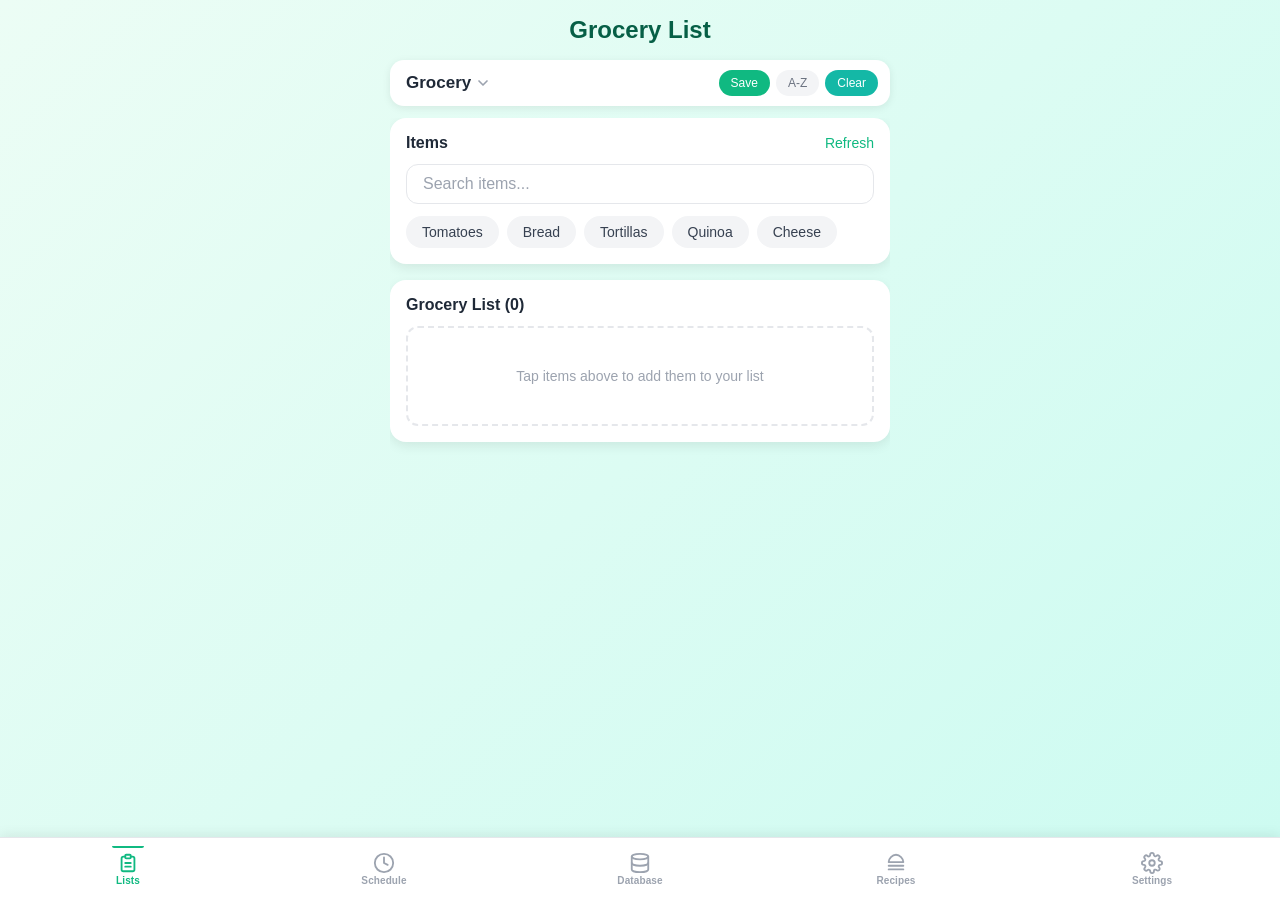
<file: index.html>
<!DOCTYPE html>
<html lang="en">
<head>
  <meta charset="UTF-8">
  <meta name="viewport" content="width=device-width, initial-scale=1.0, user-scalable=no">
  <meta name="apple-mobile-web-app-capable" content="yes">
  <meta name="apple-mobile-web-app-status-bar-style" content="default">
  <meta name="apple-mobile-web-app-title" content="Grocery List">
  <meta name="theme-color" content="#059669">
  <link rel="manifest" href="manifest.json">
  <title>Grocery List</title>
  <link rel="stylesheet" href="styles.css">
  <link rel="apple-touch-icon" href="data:image/svg+xml,<svg xmlns='http://www.w3.org/2000/svg' viewBox='0 0 100 100'><rect fill='%23059669' width='100' height='100' rx='20'/><text y='70' x='50' text-anchor='middle' font-size='60'>&#x1F6D2</text></svg>">
</head>
<body>
  <div class="container">
    <h1>Grocery List</h1>
    
    <!-- Bottom Navigation Bar -->
    <nav class="bottom-nav" id="bottomNav">
      <button class="bottom-nav-item active" id="navListBtn" data-view="list">
        <svg class="bottom-nav-icon" viewBox="0 0 24 24" fill="none" stroke="currentColor" stroke-width="2" stroke-linecap="round" stroke-linejoin="round">
          <path d="M9 5H7a2 2 0 00-2 2v12a2 2 0 002 2h10a2 2 0 002-2V7a2 2 0 00-2-2h-2"/>
          <rect x="9" y="3" width="6" height="4" rx="1"/>
          <path d="M9 12h6"/><path d="M9 16h6"/>
        </svg>
        <span class="bottom-nav-label">Lists</span>
      </button>
      <button class="bottom-nav-item" id="toggleScheduleBtn" data-view="schedule">
        <svg class="bottom-nav-icon" viewBox="0 0 24 24" fill="none" stroke="currentColor" stroke-width="2" stroke-linecap="round" stroke-linejoin="round">
          <circle cx="12" cy="12" r="10"/>
          <polyline points="12 6 12 12 16 14"/>
        </svg>
        <span class="bottom-nav-label">Schedule</span>
      </button>
      <button class="bottom-nav-item" id="toggleDbBtn" data-view="database">
        <svg class="bottom-nav-icon" viewBox="0 0 24 24" fill="none" stroke="currentColor" stroke-width="2" stroke-linecap="round" stroke-linejoin="round">
          <ellipse cx="12" cy="5" rx="9" ry="3"/>
          <path d="M21 12c0 1.66-4 3-9 3s-9-1.34-9-3"/>
          <path d="M3 5v14c0 1.66 4 3 9 3s9-1.34 9-3V5"/>
        </svg>
        <span class="bottom-nav-label">Database</span>
      </button>
      <button class="bottom-nav-item" id="toggleRecipesBtn" data-view="recipes">
        <svg class="bottom-nav-icon" viewBox="0 0 24 24" fill="none" stroke="currentColor" stroke-width="2" stroke-linecap="round" stroke-linejoin="round">
          <path d="M4 19h16"/>
          <path d="M4 15h16"/>
          <path d="M12 3C8 3 4 7 4 11h16c0-4-4-8-8-8z"/>
        </svg>
        <span class="bottom-nav-label">Recipes</span>
      </button>
      <button class="bottom-nav-item" id="importExportBtn" data-view="settings">
        <svg class="bottom-nav-icon" viewBox="0 0 24 24" fill="none" stroke="currentColor" stroke-width="2" stroke-linecap="round" stroke-linejoin="round">
          <circle cx="12" cy="12" r="3"/>
          <path d="M19.4 15a1.65 1.65 0 00.33 1.82l.06.06a2 2 0 010 2.83 2 2 0 01-2.83 0l-.06-.06a1.65 1.65 0 00-1.82-.33 1.65 1.65 0 00-1 1.51V21a2 2 0 01-4 0v-.09A1.65 1.65 0 009 19.4a1.65 1.65 0 00-1.82.33l-.06.06a2 2 0 01-2.83-2.83l.06-.06A1.65 1.65 0 004.68 15a1.65 1.65 0 00-1.51-1H3a2 2 0 010-4h.09A1.65 1.65 0 004.6 9a1.65 1.65 0 00-.33-1.82l-.06-.06a2 2 0 012.83-2.83l.06.06A1.65 1.65 0 009 4.68a1.65 1.65 0 001-1.51V3a2 2 0 014 0v.09a1.65 1.65 0 001 1.51 1.65 1.65 0 001.82-.33l.06-.06a2 2 0 012.83 2.83l-.06.06A1.65 1.65 0 0019.32 9a1.65 1.65 0 001.51 1H21a2 2 0 010 4h-.09a1.65 1.65 0 00-1.51 1z"/>
        </svg>
        <span class="bottom-nav-label">Settings</span>
      </button>
    </nav>

    <!-- List Dropdown Overlay -->
    <div class="list-dropdown-overlay" id="listDropdownOverlay"></div>

    <!-- List Selector Bar (compact dropdown) -->
    <div class="list-selector" id="listSelector">
      <div class="list-selector-left" id="listSelectorTap">
        <span class="list-selector-name" id="listSelectorName">Grocery</span>
        <svg class="list-selector-chevron" id="listSelectorChevron" width="16" height="16" viewBox="0 0 24 24" fill="none" stroke="currentColor" stroke-width="2.5" stroke-linecap="round" stroke-linejoin="round"><polyline points="6 9 12 15 18 9"/></svg>
      </div>
      <div class="list-selector-right">
        <div class="list-selector-pips" id="listSelectorPips"></div>
        <div class="list-selector-actions">
          <button class="btn btn-small btn-save-grocery" id="saveListBtn">Save</button>
          <button class="btn btn-small btn-secondary" id="sortBtn">A-Z</button>
          <button class="btn btn-small btn-clear-grocery" id="newListBtn">Clear</button>
        </div>
      </div>
      <!-- Dropdown -->
      <div class="list-dropdown" id="listDropdown"></div>
    </div>

    <!-- New List Modal -->
    <div class="modal-overlay hidden" id="newListModal">
      <div class="modal" onclick="event.stopPropagation()">
        <div class="modal-title">Choose a list</div>
        <div class="preset-list" id="presetList"></div>
        <button class="preset-btn preset-btn-saved mb-12" id="openSavedListsBtn">Add Saved List</button>
        <div class="modal-buttons">
          <button class="btn btn-secondary" id="closeNewListModalBtn">Cancel</button>
        </div>
      </div>
    </div>

    <!-- Rename Modal -->
    <div class="modal-overlay hidden" id="renameModal">
      <div class="modal" onclick="event.stopPropagation()">
        <div class="modal-title">Rename List</div>
        <input type="text" class="input" id="renameInput" placeholder="Enter new name...">
        <div class="modal-buttons">
          <button class="btn btn-secondary" id="closeRenameModalBtn">Cancel</button>
          <button class="btn btn-primary" id="confirmRenameBtn">Save</button>
        </div>
      </div>
    </div>

    <!-- Delete Confirm Modal -->
    <div class="modal-overlay hidden" id="deleteModal">
      <div class="modal" onclick="event.stopPropagation()">
        <div class="modal-title">Delete this list?</div>
        <p style="color: #6b7280; font-size: 14px;">This cannot be undone.</p>
        <div class="modal-buttons">
          <button class="btn btn-secondary" id="closeDeleteModalBtn">Cancel</button>
          <button class="btn btn-danger" id="confirmDeleteBtn">Delete</button>
        </div>
      </div>
    </div>

    <!-- Add Item Category Modal -->
    <div class="modal-overlay hidden" id="categoryModal">
      <div class="modal" onclick="event.stopPropagation()">
        <div class="modal-title">Add "<span id="newItemName"></span>"</div>
        <p style="color: #6b7280; font-size: 14px; margin-bottom: 12px;">Which list type should this item appear in?</p>
        <select class="select" id="categorySelect">
          <option value="grocery">Grocery</option>
          <option value="todo">To-Do</option>
        </select>
        <div class="modal-buttons">
          <button class="btn btn-secondary" id="closeCategoryModalBtn">Cancel</button>
          <button class="btn btn-primary" id="confirmAddItemBtn">Add</button>
        </div>
      </div>
    </div>

    <!-- Save List Modal -->
    <div class="modal-overlay hidden" id="saveListModal">
      <div class="modal" onclick="event.stopPropagation()">
        <div class="modal-title">Save List</div>
        <p style="color: #6b7280; font-size: 14px; margin-bottom: 12px;">Enter a name for this saved list:</p>
        <input type="text" class="input mb-12" id="saveListNameInput" placeholder="List name...">
        <div class="modal-buttons">
          <button class="btn btn-secondary" id="closeSaveListModalBtn">Cancel</button>
          <button class="btn btn-primary" id="confirmSaveListBtn">Save</button>
        </div>
      </div>
    </div>

    <!-- Overwrite Saved List Confirm Modal -->
    <div class="modal-overlay hidden" id="overwriteSavedListModal">
      <div class="modal" onclick="event.stopPropagation()">
        <div class="modal-title">Replace Saved List?</div>
        <p style="color: #6b7280; font-size: 14px;">A saved list named "<span id="overwriteListName"></span>" already exists. Do you want to replace it?</p>
        <div class="modal-buttons">
          <button class="btn btn-secondary" id="cancelOverwriteBtn">Cancel</button>
          <button class="btn btn-danger" id="confirmOverwriteBtn">Replace</button>
        </div>
      </div>
    </div>

    <!-- Saved Lists Modal -->
    <div class="modal-overlay hidden" id="savedListsModal">
      <div class="modal modal-large" onclick="event.stopPropagation()">
        <div class="modal-title">Saved Lists</div>
        <div id="savedListsContainer" class="list-container mb-12"></div>
        <div class="modal-buttons">
          <button class="btn btn-secondary" id="closeSavedListsModalBtn">Close</button>
        </div>
      </div>
    </div>

    <!-- Delete Saved List Confirm Modal -->
    <div class="modal-overlay hidden" id="deleteSavedListModal">
      <div class="modal" onclick="event.stopPropagation()">
        <div class="modal-title">Delete Saved List?</div>
        <p style="color: #6b7280; font-size: 14px;">This cannot be undone.</p>
        <div class="modal-buttons">
          <button class="btn btn-secondary" id="closeDeleteSavedListModalBtn">Cancel</button>
          <button class="btn btn-danger" id="confirmDeleteSavedListBtn" onclick="event.stopPropagation()">Delete</button>
        </div>
      </div>
    </div>

    <!-- Settings Modal -->
    <div class="modal-overlay hidden" id="importExportModal">
      <div class="modal" onclick="event.stopPropagation()">
        <div class="modal-title">Settings</div>
        
        <div class="settings-section">
          <div class="settings-label">Theme</div>
          <div class="theme-toggle-container">
            <button class="theme-btn" id="themeLightBtn">Light</button>
            <button class="theme-btn" id="themeDarkBtn">Dark</button>
            <button class="theme-btn" id="themeSystemBtn">System</button>
          </div>
        </div>
        
        <div class="settings-section">
          <div class="settings-label">Data</div>
          <button class="btn btn-primary btn-full mb-12" id="exportDataBtn">Export Data</button>
          <label class="btn btn-secondary btn-full" style="display: block; text-align: center; cursor: pointer;">
            Import Data
            <input type="file" accept=".json" id="importFileInput" style="display: none;">
          </label>
        </div>
        
        <div class="modal-buttons">
          <button class="btn btn-secondary" id="closeImportExportModalBtn">Close</button>
        </div>
      </div>
    </div>

    <!-- Delete Recipe Confirm Modal -->
    <div class="modal-overlay hidden" id="deleteRecipeModal">
      <div class="modal" onclick="event.stopPropagation()">
        <div class="modal-title">Delete Recipe?</div>
        <p style="color: #6b7280; font-size: 14px;">This cannot be undone.</p>
        <div class="modal-buttons">
          <button class="btn btn-secondary" id="closeDeleteRecipeModalBtn">Cancel</button>
          <button class="btn btn-danger" id="confirmDeleteRecipeBtn">Delete</button>
        </div>
      </div>
    </div>

    <!-- Recipe Detail Modal -->
    <div class="modal-overlay hidden" id="recipeDetailModal">
      <div class="modal modal-large" onclick="event.stopPropagation()">
        <div class="recipe-detail-header">
          <span class="modal-title" id="recipeDetailTitle"></span>
          <span class="recipe-card-category" id="recipeDetailCategory"></span>
        </div>
        <div class="recipe-detail-section">
          <div class="card-title mb-8">Ingredients</div>
          <div id="recipeDetailIngredients" class="recipe-ingredients-list"></div>
        </div>
        <div class="recipe-detail-section">
          <div class="card-title mb-8">Instructions</div>
          <div id="recipeDetailInstructions" class="recipe-instructions"></div>
        </div>
        <div class="modal-buttons">
          <button class="btn btn-secondary" id="closeRecipeDetailModalBtn">Close</button>
          <button class="btn btn-secondary" id="editFromDetailBtn">Edit</button>
          <button class="btn btn-danger" id="deleteFromDetailBtn">Delete</button>
          <button class="btn btn-primary" id="addToListFromDetailBtn">+ Add to List</button>
        </div>
      </div>
    </div>

    <!-- Recipe Modal -->
    <div class="modal-overlay hidden" id="recipeModal">
      <div class="modal modal-large" onclick="event.stopPropagation()">
        <div class="modal-title" id="recipeModalTitle">New Recipe</div>
        <input type="text" class="input mb-12" id="recipeNameInput" placeholder="Recipe name...">
        <select class="select mb-12" id="recipeCategorySelect">
          <option value="breakfast">Breakfast</option>
          <option value="lunch">Lunch</option>
          <option value="dinner">Dinner</option>
          <option value="dessert">Dessert</option>
        </select>
        <div class="card-title mb-8">Ingredients</div>
        <div id="recipeIngredients" class="recipe-ingredients-list"></div>
        <div class="input-row mb-12">
          <input type="text" class="input input-small" id="newIngredientQty" placeholder="Qty (e.g. 2 cups)">
          <div class="autocomplete-container">
            <input type="text" class="input" id="newIngredientName" placeholder="Ingredient name..." autocomplete="off">
            <div class="autocomplete-list hidden" id="ingredientAutocomplete"></div>
          </div>
          <button class="btn btn-primary" id="addIngredientBtn">+</button>
        </div>
        <div class="card-title mb-8">Instructions</div>
        <textarea class="input textarea mb-12" id="recipeInstructions" placeholder="Enter cooking instructions..."></textarea>
        <div class="modal-buttons">
          <button class="btn btn-secondary" id="closeRecipeModalBtn">Cancel</button>
          <button class="btn btn-primary" id="saveRecipeBtn">Save</button>
        </div>
      </div>
    </div>

    <!-- Add Recipe to List Modal -->
    <div class="modal-overlay hidden" id="addToListModal">
      <div class="modal" onclick="event.stopPropagation()">
        <div class="modal-title">Add to List</div>
        <p style="color: #6b7280; font-size: 14px; margin-bottom: 12px;">Choose a list or create new:</p>
        <div id="existingListsContainer" class="preset-list mb-12"></div>
        <button class="btn btn-primary btn-full" id="addRecipeToNewListBtn">+ New List from Recipe</button>
        <div class="modal-buttons">
          <button class="btn btn-secondary" id="closeAddToListModalBtn">Cancel</button>
        </div>
      </div>
    </div>

    <!-- Schedule View -->
    <div id="scheduleView" class="hidden">
      <div class="card">
        <div class="card-header">
          <span class="card-title">Scheduled Lists (<span id="scheduleCount">0</span>)</span>
          <button class="btn btn-schedule" id="newScheduleBtn">+ New</button>
        </div>
        <div class="list-container" id="scheduleList"></div>
      </div>
    </div>

    <!-- New/Edit Schedule Modal -->
    <div class="modal-overlay hidden" id="scheduleModal">
      <div class="modal modal-large" onclick="event.stopPropagation()">
        <div class="modal-title" id="scheduleModalTitle">New Schedule</div>
        
        <div class="settings-label">Saved List</div>
        <select class="select mb-12" id="scheduleSavedListSelect">
          <option value="">-- Select a saved list --</option>
        </select>
        
        <div class="settings-label">Schedule Type</div>
        <div class="filter-row mb-12">
          <button class="btn btn-small btn-schedule" id="schedTypeOnce" onclick="setScheduleType('once')">One-Time</button>
          <button class="btn btn-small btn-secondary" id="schedTypeInterval" onclick="setScheduleType('interval')">Interval</button>
          <button class="btn btn-small btn-secondary" id="schedTypeDayOfWeek" onclick="setScheduleType('dayofweek')">Day of Week</button>
        </div>
        
        <!-- One-Time Options -->
        <div id="schedOnceOptions">
          <div class="settings-label">Date & Time</div>
          <input type="datetime-local" class="input mb-12" id="schedDateTime">
        </div>
        
        <!-- Interval Options -->
        <div id="schedIntervalOptions" class="hidden">
          <div class="settings-label">Repeat Every</div>
          <div class="input-row mb-12">
            <input type="number" class="input" id="schedIntervalValue" min="1" value="1" style="max-width: 100px; flex-shrink: 0; flex: 0 0 auto;">
            <select class="select" id="schedIntervalUnit">
              <option value="days">Days</option>
              <option value="weeks">Weeks</option>
              <option value="months">Months</option>
            </select>
          </div>
          <div class="settings-label">Starting From</div>
          <input type="datetime-local" class="input mb-12" id="schedIntervalStart">
        </div>
        
        <!-- Day of Week Options -->
        <div id="schedDayOfWeekOptions" class="hidden">
          <div class="settings-label">Select Days</div>
          <div class="day-picker mb-12">
            <button class="day-btn" data-day="0" onclick="toggleScheduleDay(0)">Sun</button>
            <button class="day-btn" data-day="1" onclick="toggleScheduleDay(1)">Mon</button>
            <button class="day-btn" data-day="2" onclick="toggleScheduleDay(2)">Tue</button>
            <button class="day-btn" data-day="3" onclick="toggleScheduleDay(3)">Wed</button>
            <button class="day-btn" data-day="4" onclick="toggleScheduleDay(4)">Thu</button>
            <button class="day-btn" data-day="5" onclick="toggleScheduleDay(5)">Fri</button>
            <button class="day-btn" data-day="6" onclick="toggleScheduleDay(6)">Sat</button>
          </div>
          <div class="settings-label">Time of Day</div>
          <input type="time" class="input mb-12" id="schedDayTime" value="09:00">
        </div>
        
        <div class="modal-buttons">
          <button class="btn btn-secondary" id="closeScheduleModalBtn">Cancel</button>
          <button class="btn btn-schedule" id="saveScheduleBtn">Save</button>
        </div>
      </div>
    </div>

    <!-- Delete Schedule Confirm Modal -->
    <div class="modal-overlay hidden" id="deleteScheduleModal">
      <div class="modal" onclick="event.stopPropagation()">
        <div class="modal-title">Delete Schedule?</div>
        <p style="color: #6b7280; font-size: 14px;">This cannot be undone.</p>
        <div class="modal-buttons">
          <button class="btn btn-secondary" id="closeDeleteScheduleModalBtn">Cancel</button>
          <button class="btn btn-danger" id="confirmDeleteScheduleBtn">Delete</button>
        </div>
      </div>
    </div>

    <!-- Recipes View -->
    <div id="recipesView" class="hidden">
      <div class="card">
        <div class="card-header">
          <span class="card-title">Recipes (<span id="recipeCount">0</span>)</span>
          <button class="btn btn-primary" id="newRecipeBtn">+ New</button>
        </div>
        <input type="text" class="input mb-12" id="recipeSearch" placeholder="Search recipes...">
        <div class="filter-row mb-12">
          <button class="btn btn-small btn-primary" id="recipeFilterAll">All</button>
          <button class="btn btn-small btn-secondary" id="recipeFilterBreakfast">Breakfast</button>
          <button class="btn btn-small btn-secondary" id="recipeFilterLunch">Lunch</button>
          <button class="btn btn-small btn-secondary" id="recipeFilterDinner">Dinner</button>
          <button class="btn btn-small btn-secondary" id="recipeFilterDessert">Dessert</button>
        </div>
        <div class="list-container" id="recipeList"></div>
      </div>
    </div>

    <!-- Database View -->
    <div id="databaseView" class="hidden">
      <div class="card">
        <div class="card-header">
          <div class="db-view-toggle">
            <button class="toggle-btn active" id="dbViewItemsBtn">Items</button>
            <button class="toggle-btn" id="dbViewSavedBtn">Saved</button>
          </div>
          <span class="card-title" id="dbTitle">Database Items (<span id="dbCount">0</span>)</span>
        </div>
        
        <!-- Items Sub-View -->
        <div id="dbItemsView">
          <input type="text" class="input mb-12" id="dbSearch" placeholder="Search database...">
          <div class="filter-row mb-12">
            <button class="btn btn-small btn-primary" id="dbFilterAll">All</button>
            <button class="btn btn-small btn-secondary" id="dbFilterGrocery">Grocery</button>
            <button class="btn btn-small btn-secondary" id="dbFilterTodo">To-Do</button>
          </div>
          <div class="input-row">
            <input type="text" class="input" id="newDbItem" placeholder="Add new item...">
            <button class="btn btn-indigo" id="addDbItemBtn">Add</button>
          </div>
          <div class="list-container" id="dbList"></div>
        </div>
        
        <!-- Saved Lists Sub-View -->
        <div id="dbSavedView" class="hidden">
          <input type="text" class="input mb-12" id="savedListSearch" placeholder="Search saved lists...">
          <div class="filter-row mb-12">
            <button class="btn btn-small btn-primary" id="savedFilterAll">All</button>
            <button class="btn btn-small btn-secondary" id="savedFilterGrocery">Grocery</button>
            <button class="btn btn-small btn-secondary" id="savedFilterTodo">To-Do</button>
          </div>
          <div class="list-container" id="savedListsDbContainer"></div>
        </div>
      </div>
    </div>

    <!-- Main View -->
    <div id="mainView">
      <div class="swipe-viewport" id="swipeViewport">
        <div class="swipe-track" id="swipeTrack">
          <!-- Panels are rendered dynamically by JS -->
        </div>
      </div>
    </div>
  </div>

  <script src="app.js"></script>
  <script>
    // Register Service Worker for offline support
    if ('serviceWorker' in navigator) {
      window.addEventListener('load', () => {
        navigator.serviceWorker.register('./sw.js')
          .then((registration) => {
            // Check for updates on page load
            registration.addEventListener('updatefound', () => {
              const newWorker = registration.installing;
              newWorker.addEventListener('statechange', () => {
                if (newWorker.state === 'activated') {
                  // New version available - will take effect on next load
                  console.log('New version cached and ready for next load.');
                }
              });
            });
          })
          .catch((error) => {
            console.log('Service Worker registration failed:', error);
          });
      });
    }
  </script>
</body>
</html>
</file>
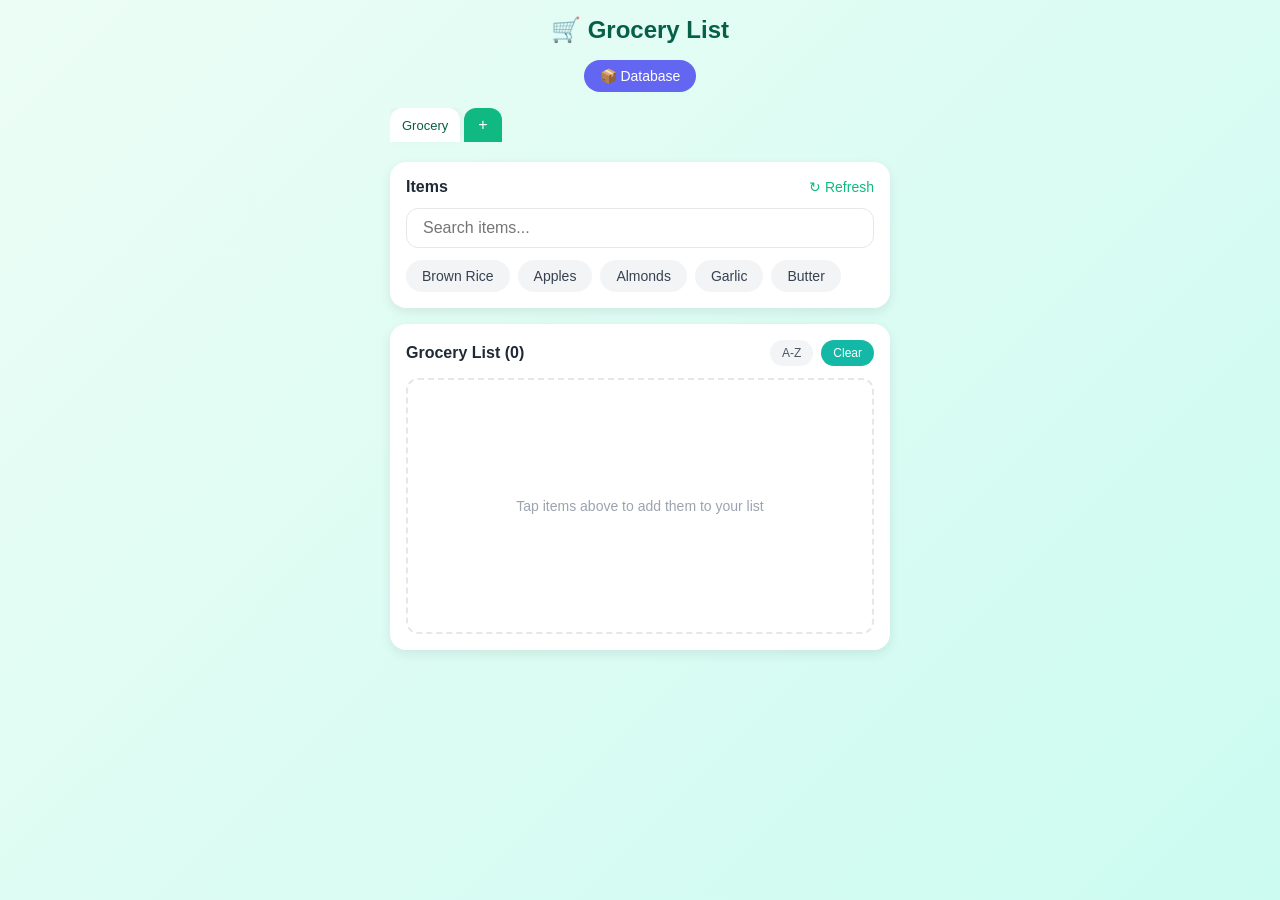
<file: grocery-pwa-standalone (2).html>
<!DOCTYPE html>
<html lang="en">
<head>
  <meta charset="UTF-8">
  <meta name="viewport" content="width=device-width, initial-scale=1.0, user-scalable=no">
  <meta name="apple-mobile-web-app-capable" content="yes">
  <meta name="apple-mobile-web-app-status-bar-style" content="default">
  <meta name="apple-mobile-web-app-title" content="Grocery List">
  <meta name="theme-color" content="#059669">
  <title>Grocery List</title>
  <link rel="apple-touch-icon" href="data:image/svg+xml,<svg xmlns='http://www.w3.org/2000/svg' viewBox='0 0 100 100'><rect fill='%23059669' width='100' height='100' rx='20'/><text y='70' x='50' text-anchor='middle' font-size='60'>🛒</text></svg>">
  <style>
    * { box-sizing: border-box; margin: 0; padding: 0; }
    body { font-family: -apple-system, BlinkMacSystemFont, 'Segoe UI', Roboto, sans-serif; background: linear-gradient(135deg, #ecfdf5 0%, #ccfbf1 100%); min-height: 100vh; padding: 16px; padding-bottom: 32px; -webkit-tap-highlight-color: transparent; }
    .container { max-width: 500px; margin: 0 auto; }
    h1 { text-align: center; color: #065f46; font-size: 24px; margin-bottom: 16px; }
    .card { background: white; border-radius: 16px; padding: 16px; margin-bottom: 16px; box-shadow: 0 4px 12px rgba(0,0,0,0.08); }
    .card-header { display: flex; justify-content: space-between; align-items: center; margin-bottom: 12px; }
    .card-title { font-size: 16px; font-weight: 600; color: #1f2937; }
    .btn { padding: 8px 16px; border-radius: 20px; border: none; font-size: 14px; font-weight: 500; cursor: pointer; transition: all 0.2s; }
    .btn-primary { background: #10b981; color: white; }
    .btn-primary:active { background: #059669; }
    .btn-secondary { background: #f3f4f6; color: #4b5563; }
    .btn-secondary:active { background: #e5e7eb; }
    .btn-danger { background: #ef4444; color: white; }
    .btn-danger:active { background: #dc2626; }
    .btn-purple { background: #8b5cf6; color: white; }
    .btn-purple:active { background: #7c3aed; }
    .btn-indigo { background: #6366f1; color: white; }
    .btn-indigo:active { background: #4f46e5; }
    .btn-amber { background: #fbbf24; color: #78350f; }
    .btn-teal { background: #14b8a6; color: white; }
    .btn-teal:active { background: #0d9488; }
    .btn-small { padding: 6px 12px; font-size: 12px; }
    .btn-group { display: flex; gap: 8px; flex-wrap: wrap; }
    .input { width: 100%; padding: 10px 16px; border: 1px solid #e5e7eb; border-radius: 12px; font-size: 16px; outline: none; }
    .input:focus { border-color: #10b981; box-shadow: 0 0 0 3px rgba(16,185,129,0.1); }
    .select { width: 100%; padding: 10px 16px; border: 1px solid #e5e7eb; border-radius: 12px; font-size: 16px; outline: none; background: white; }
    .chips { display: flex; flex-wrap: wrap; gap: 8px; }
    .chip { padding: 8px 16px; border-radius: 20px; font-size: 14px; font-weight: 500; border: none; cursor: pointer; transition: all 0.2s; }
    .chip-default { background: #f3f4f6; color: #374151; }
    .chip-default:active { background: #e5e7eb; }
    .chip-selected { background: #10b981; color: white; box-shadow: 0 2px 8px rgba(16,185,129,0.3); }
    .chip-selected-vacation { background: #ef4444; color: white; box-shadow: 0 2px 8px rgba(239,68,68,0.3); }
    .chip-selected-todo { background: #3b82f6; color: white; box-shadow: 0 2px 8px rgba(59,130,246,0.3); }
    .chip-highlight { background: #d1fae5; color: #065f46; box-shadow: 0 0 0 2px #10b981; }
    .chip-highlight-vacation { background: #fee2e2; color: #991b1b; box-shadow: 0 0 0 2px #ef4444; }
    .chip-highlight-todo { background: #dbeafe; color: #1e40af; box-shadow: 0 0 0 2px #3b82f6; }
    .chip-badge { position: relative; }
    .badge { position: absolute; top: -6px; left: -6px; background: #059669; color: white; font-size: 10px; padding: 2px 6px; border-radius: 10px; }
    .badge-vacation { position: absolute; top: -6px; left: -6px; background: #dc2626; color: white; font-size: 10px; padding: 2px 6px; border-radius: 10px; }
    .badge-todo { position: absolute; top: -6px; left: -6px; background: #2563eb; color: white; font-size: 10px; padding: 2px 6px; border-radius: 10px; }
    .list-container { height: 256px; overflow-y: auto; -webkit-overflow-scrolling: touch; }
    .list-empty { height: 256px; display: flex; align-items: center; justify-content: center; border: 2px dashed #e5e7eb; border-radius: 12px; color: #9ca3af; font-size: 14px; text-align: center; padding: 16px; }
    .list-item { display: flex; align-items: center; gap: 12px; padding: 12px; background: #ecfdf5; border-radius: 12px; margin-bottom: 8px; }
    .list-item-vacation { display: flex; align-items: center; gap: 12px; padding: 12px; background: #fee2e2; border-radius: 12px; margin-bottom: 8px; }
    .list-item-todo { display: flex; align-items: center; gap: 12px; padding: 12px; background: #dbeafe; border-radius: 12px; margin-bottom: 8px; }
    .list-number { width: 24px; height: 24px; background: #10b981; color: white; border-radius: 50%; display: flex; align-items: center; justify-content: center; font-size: 12px; font-weight: 600; flex-shrink: 0; }
    .list-number-vacation { width: 24px; height: 24px; background: #ef4444; color: white; border-radius: 50%; display: flex; align-items: center; justify-content: center; font-size: 12px; font-weight: 600; flex-shrink: 0; }
    .list-number-todo { width: 24px; height: 24px; background: #3b82f6; color: white; border-radius: 50%; display: flex; align-items: center; justify-content: center; font-size: 12px; font-weight: 600; flex-shrink: 0; }
    .list-item-text { flex: 1; font-size: 14px; color: #1f2937; }
    .list-item-remove { background: none; border: none; color: #9ca3af; font-size: 18px; cursor: pointer; padding: 4px; }
    .list-item-remove:active { color: #ef4444; }
    .db-item { display: flex; align-items: center; gap: 8px; padding: 12px; background: #f9fafb; border-radius: 12px; margin-bottom: 8px; }
    .db-item-name { flex: 1; font-size: 14px; color: #1f2937; }
    .db-tag { padding: 2px 8px; border-radius: 8px; font-size: 11px; font-weight: 600; }
    .db-tag-grocery { background: #d1fae5; color: #065f46; }
    .db-tag-vacation { background: #dbeafe; color: #1e40af; }
    .db-tag-todo { background: #fef3c7; color: #92400e; }
    .top-btn-container { display: flex; justify-content: center; margin-bottom: 16px; }
    .link-btn { background: none; border: none; color: #10b981; font-size: 14px; font-weight: 500; cursor: pointer; }
    .link-btn:active { color: #059669; }
    .input-row { display: flex; gap: 8px; margin-bottom: 12px; }
    .input-row .input { flex: 1; }
    .hidden { display: none !important; }
    .filter-row { display: flex; align-items: center; gap: 8px; flex-wrap: wrap; }
    .mb-12 { margin-bottom: 12px; }
    
    /* Tabs */
    .tabs-container { display: flex; gap: 4px; margin-bottom: 16px; overflow-x: auto; -webkit-overflow-scrolling: touch; padding-bottom: 4px; }
    .tab { padding: 8px 12px; border-radius: 12px 12px 0 0; border: none; font-size: 13px; font-weight: 500; cursor: pointer; white-space: nowrap; background: #e5e7eb; color: #6b7280; display: flex; align-items: center; gap: 6px; }
    .tab:active { background: #d1d5db; }
    .tab-active { background: white; color: #065f46; box-shadow: 0 -2px 8px rgba(0,0,0,0.05); }
    .tab-name { pointer-events: none; }
    .tab-close { background: none; border: none; color: #9ca3af; font-size: 14px; cursor: pointer; padding: 2px 4px; line-height: 1; border-radius: 4px; }
    .tab-close:active { background: rgba(0,0,0,0.1); color: #ef4444; }
    .tab-active .tab-close { color: #6b7280; }
    .tab-add { background: #10b981; color: white; font-size: 16px; padding: 8px 14px; }
    .tab-add:active { background: #059669; }
    
    /* Modal */
    .modal-overlay { position: fixed; top: 0; left: 0; right: 0; bottom: 0; background: rgba(0,0,0,0.5); display: flex; align-items: center; justify-content: center; z-index: 1000; padding: 16px; }
    .modal { background: white; border-radius: 16px; padding: 20px; width: 100%; max-width: 320px; z-index: 1001; }
    .modal-title { font-size: 18px; font-weight: 600; color: #1f2937; margin-bottom: 16px; }
    .modal-buttons { display: flex; gap: 8px; margin-top: 16px; }
    .modal-buttons .btn { flex: 1; padding: 12px 16px; }
    .preset-list { display: flex; flex-direction: column; gap: 8px; }
    .preset-btn { padding: 12px; border-radius: 12px; border: 1px solid #e5e7eb; background: white; font-size: 14px; text-align: left; cursor: pointer; }
    .preset-btn:active { background: #f3f4f6; }
  </style>
</head>
<body>
  <div class="container">
    <h1>🛒 Grocery List</h1>
    
    <div class="top-btn-container">
      <button class="btn btn-indigo" id="toggleDbBtn">📦 Database</button>
    </div>

    <!-- Tabs -->
    <div class="tabs-container" id="tabsContainer"></div>

    <!-- New List Modal -->
    <div class="modal-overlay hidden" id="newListModal" onclick="closeNewListModal()">
      <div class="modal" onclick="event.stopPropagation()">
        <div class="modal-title">Choose a list name</div>
        <div class="preset-list" id="presetList"></div>
        <div class="modal-buttons">
          <button class="btn btn-secondary" onclick="closeNewListModal()">Cancel</button>
        </div>
      </div>
    </div>

    <!-- Rename Modal -->
    <div class="modal-overlay hidden" id="renameModal" onclick="closeRenameModal()">
      <div class="modal" onclick="event.stopPropagation()">
        <div class="modal-title">Rename List</div>
        <input type="text" class="input" id="renameInput" placeholder="Enter new name...">
        <div class="modal-buttons">
          <button class="btn btn-secondary" onclick="closeRenameModal()">Cancel</button>
          <button class="btn btn-primary" onclick="confirmRename()">Save</button>
        </div>
      </div>
    </div>

    <!-- Delete Confirm Modal -->
    <div class="modal-overlay hidden" id="deleteModal" onclick="closeDeleteModal()">
      <div class="modal" onclick="event.stopPropagation()">
        <div class="modal-title">Delete this list?</div>
        <p style="color: #6b7280; font-size: 14px;">This cannot be undone.</p>
        <div class="modal-buttons">
          <button class="btn btn-secondary" onclick="closeDeleteModal()">Cancel</button>
          <button class="btn btn-danger" onclick="confirmDelete()">Delete</button>
        </div>
      </div>
    </div>

    <!-- Add Item Category Modal -->
    <div class="modal-overlay hidden" id="categoryModal" onclick="closeCategoryModal()">
      <div class="modal" onclick="event.stopPropagation()">
        <div class="modal-title">Add "<span id="newItemName"></span>"</div>
        <p style="color: #6b7280; font-size: 14px; margin-bottom: 12px;">Which list type should this item appear in?</p>
        <select class="select" id="categorySelect">
          <option value="grocery">Grocery</option>
          <option value="vacation">Vacation</option>
          <option value="todo">To-Do</option>
        </select>
        <div class="modal-buttons">
          <button class="btn btn-secondary" onclick="closeCategoryModal()">Cancel</button>
          <button class="btn btn-primary" onclick="confirmAddItem()">Add</button>
        </div>
      </div>
    </div>

    <!-- Database View -->
    <div id="databaseView" class="hidden">
      <div class="card">
        <div class="card-header">
          <span class="card-title">Database (<span id="dbCount">0</span> items)</span>
        </div>
        <input type="text" class="input mb-12" id="dbSearch" placeholder="Search database...">
        <div class="filter-row mb-12">
          <button class="btn btn-small btn-primary" id="dbFilterAll" onclick="setDbFilter('all')">All</button>
          <button class="btn btn-small btn-secondary" id="dbFilterGrocery" onclick="setDbFilter('grocery')">Grocery</button>
          <button class="btn btn-small btn-secondary" id="dbFilterVacation" onclick="setDbFilter('vacation')">Vacation</button>
          <button class="btn btn-small btn-secondary" id="dbFilterTodo" onclick="setDbFilter('todo')">To-Do</button>
        </div>
        <div class="input-row">
          <input type="text" class="input" id="newDbItem" placeholder="Add new item...">
          <button class="btn btn-indigo" id="addDbItemBtn">Add</button>
        </div>
        <div class="list-container" id="dbList"></div>
      </div>
    </div>

    <!-- Main View -->
    <div id="mainView">
      <div class="card">
        <div class="card-header">
          <span class="card-title">Items</span>
          <button class="link-btn" id="refreshBtn">↻ Refresh</button>
        </div>
        <input type="text" class="input mb-12" id="searchInput" placeholder="Search items...">
        <div class="chips" id="itemChips"></div>
      </div>

      <div id="lastListCard" class="card hidden">
        <div class="card-header">
          <span class="card-title">Last List</span>
        </div>
        <div class="chips" id="lastListChips"></div>
      </div>

      <div class="card">
        <div class="card-header">
          <span class="card-title"><span id="listTitle">Shopping List</span> (<span id="listCount">0</span>)</span>
          <div class="btn-group">
            <button class="btn btn-small btn-secondary" id="sortBtn">A-Z</button>
            <button class="btn btn-small btn-teal" id="newListBtn">Clear</button>
          </div>
        </div>
        <div id="shoppingListEmpty" class="list-empty">Tap items above to add them to your list</div>
        <div id="shoppingList" class="list-container hidden"></div>
      </div>
    </div>
  </div>

<script>
const defaultDatabase = [
  // Grocery items (45 total)
  { name: 'Avocados', category: 'grocery' },
  { name: 'Quinoa', category: 'grocery' },
  { name: 'Greek Yogurt', category: 'grocery' },
  { name: 'Salmon', category: 'grocery' },
  { name: 'Spinach', category: 'grocery' },
  { name: 'Blueberries', category: 'grocery' },
  { name: 'Almonds', category: 'grocery' },
  { name: 'Eggs', category: 'grocery' },
  { name: 'Chicken Breast', category: 'grocery' },
  { name: 'Brown Rice', category: 'grocery' },
  { name: 'Olive Oil', category: 'grocery' },
  { name: 'Bananas', category: 'grocery' },
  { name: 'Milk', category: 'grocery' },
  { name: 'Bread', category: 'grocery' },
  { name: 'Cheese', category: 'grocery' },
  { name: 'Tomatoes', category: 'grocery' },
  { name: 'Onions', category: 'grocery' },
  { name: 'Garlic', category: 'grocery' },
  { name: 'Potatoes', category: 'grocery' },
  { name: 'Carrots', category: 'grocery' },
  { name: 'Broccoli', category: 'grocery' },
  { name: 'Bell Peppers', category: 'grocery' },
  { name: 'Lettuce', category: 'grocery' },
  { name: 'Cucumber', category: 'grocery' },
  { name: 'Apples', category: 'grocery' },
  { name: 'Oranges', category: 'grocery' },
  { name: 'Strawberries', category: 'grocery' },
  { name: 'Grapes', category: 'grocery' },
  { name: 'Lemons', category: 'grocery' },
  { name: 'Butter', category: 'grocery' },
  { name: 'Yogurt', category: 'grocery' },
  { name: 'Cream Cheese', category: 'grocery' },
  { name: 'Ground Beef', category: 'grocery' },
  { name: 'Ground Turkey', category: 'grocery' },
  { name: 'Bacon', category: 'grocery' },
  { name: 'Pasta', category: 'grocery' },
  { name: 'Rice', category: 'grocery' },
  { name: 'Cereal', category: 'grocery' },
  { name: 'Oatmeal', category: 'grocery' },
  { name: 'Peanut Butter', category: 'grocery' },
  { name: 'Honey', category: 'grocery' },
  { name: 'Coffee', category: 'grocery' },
  { name: 'Tea', category: 'grocery' },
  { name: 'Orange Juice', category: 'grocery' },
  { name: 'Tortillas', category: 'grocery' },
  // Vacation items (45 total)
  { name: 'Passport', category: 'vacation' },
  { name: 'Sunscreen', category: 'vacation' },
  { name: 'Phone Charger', category: 'vacation' },
  { name: 'Toothbrush', category: 'vacation' },
  { name: 'Swimsuit', category: 'vacation' },
  { name: 'Sunglasses', category: 'vacation' },
  { name: 'Travel Pillow', category: 'vacation' },
  { name: 'Headphones', category: 'vacation' },
  { name: 'Medications', category: 'vacation' },
  { name: 'Camera', category: 'vacation' },
  { name: 'Wallet', category: 'vacation' },
  { name: 'Snacks', category: 'vacation' },
  { name: 'Book', category: 'vacation' },
  { name: 'Flip Flops', category: 'vacation' },
  { name: 'Luggage Lock', category: 'vacation' },
  { name: 'Toothpaste', category: 'vacation' },
  { name: 'Deodorant', category: 'vacation' },
  { name: 'Shampoo', category: 'vacation' },
  { name: 'Conditioner', category: 'vacation' },
  { name: 'Razor', category: 'vacation' },
  { name: 'Underwear', category: 'vacation' },
  { name: 'Socks', category: 'vacation' },
  { name: 'T-Shirts', category: 'vacation' },
  { name: 'Shorts', category: 'vacation' },
  { name: 'Pants', category: 'vacation' },
  { name: 'Jacket', category: 'vacation' },
  { name: 'Hat', category: 'vacation' },
  { name: 'Belt', category: 'vacation' },
  { name: 'Dress Shoes', category: 'vacation' },
  { name: 'Sneakers', category: 'vacation' },
  { name: 'Laptop', category: 'vacation' },
  { name: 'Laptop Charger', category: 'vacation' },
  { name: 'Power Bank', category: 'vacation' },
  { name: 'Travel Adapter', category: 'vacation' },
  { name: 'Umbrella', category: 'vacation' },
  { name: 'First Aid Kit', category: 'vacation' },
  { name: 'Hand Sanitizer', category: 'vacation' },
  { name: 'Face Wash', category: 'vacation' },
  { name: 'Moisturizer', category: 'vacation' },
  { name: 'Lip Balm', category: 'vacation' },
  { name: 'Hairbrush', category: 'vacation' },
  { name: 'Hair Ties', category: 'vacation' },
  { name: 'Pajamas', category: 'vacation' },
  { name: 'Boarding Pass', category: 'vacation' },
  { name: 'Travel Insurance', category: 'vacation' },
  { name: 'Itinerary', category: 'vacation' },
  { name: 'Maps', category: 'vacation' },
  { name: 'Guidebook', category: 'vacation' },
  { name: 'Earplugs', category: 'vacation' },
  { name: 'Eye Mask', category: 'vacation' },
  // To-Do items (45 total)
  { name: 'Pay Bills', category: 'todo' },
  { name: 'Call Mom', category: 'todo' },
  { name: 'Schedule Appointment', category: 'todo' },
  { name: 'Clean House', category: 'todo' },
  { name: 'Do Laundry', category: 'todo' },
  { name: 'Buy Gift', category: 'todo' },
  { name: 'Send Email', category: 'todo' },
  { name: 'Workout', category: 'todo' },
  { name: 'Grocery Shopping', category: 'todo' },
  { name: 'Fix Bug', category: 'todo' },
  { name: 'Read Article', category: 'todo' },
  { name: 'Update Resume', category: 'todo' },
  { name: 'Book Flight', category: 'todo' },
  { name: 'Return Package', category: 'todo' },
  { name: 'Water Plants', category: 'todo' },
  { name: 'Take Out Trash', category: 'todo' },
  { name: 'Walk Dog', category: 'todo' },
  { name: 'Feed Pets', category: 'todo' },
  { name: 'Vacuum', category: 'todo' },
  { name: 'Mop Floors', category: 'todo' },
  { name: 'Wash Dishes', category: 'todo' },
  { name: 'Make Bed', category: 'todo' },
  { name: 'Organize Closet', category: 'todo' },
  { name: 'File Taxes', category: 'todo' },
  { name: 'Renew License', category: 'todo' },
  { name: 'Change Oil', category: 'todo' },
  { name: 'Get Haircut', category: 'todo' },
  { name: 'Doctor Checkup', category: 'todo' },
  { name: 'Dentist Appointment', category: 'todo' },
  { name: 'Pick Up Prescription', category: 'todo' },
  { name: 'Meal Prep', category: 'todo' },
  { name: 'Reply to Messages', category: 'todo' },
  { name: 'Review Budget', category: 'todo' },
  { name: 'Cancel Subscription', category: 'todo' },
  { name: 'Backup Files', category: 'todo' },
  { name: 'Update Software', category: 'todo' },
  { name: 'Clean Email Inbox', category: 'todo' },
  { name: 'Write Thank You Note', category: 'todo' },
  { name: 'RSVP to Event', category: 'todo' },
  { name: 'Plan Birthday Party', category: 'todo' },
  { name: 'Research Purchase', category: 'todo' },
  { name: 'Fix Leaky Faucet', category: 'todo' },
  { name: 'Change Light Bulbs', category: 'todo' },
  { name: 'Check Smoke Detectors', category: 'todo' },
  { name: 'Submit Report', category: 'todo' },
];

const presetNames = ['Grocery', 'Vacation', 'To-Do'];

// State - Force fresh database if outdated
let storedDb = JSON.parse(localStorage.getItem('groceryDatabase'));
let groceryItems;
if (!storedDb || storedDb.length < 135 || !storedDb[0].category) {
  groceryItems = [...defaultDatabase];
  localStorage.setItem('groceryDatabase', JSON.stringify(groceryItems));
} else {
  groceryItems = storedDb;
}
let lists = JSON.parse(localStorage.getItem('lists')) || [{ id: 1, name: 'Grocery', items: [], lastList: [] }];
let activeListId = JSON.parse(localStorage.getItem('activeListId')) || 1;
let suggestions = [];
let sortAlphabetically = false;
let showDatabase = false;
let lastTap = { id: null, time: 0 };
let pendingItemName = '';
let pendingFromDatabase = false;
let dbCategoryFilter = 'all';

// Get active list
const getActiveList = () => lists.find(l => l.id === activeListId) || lists[0];

// Get list category
const getListCategory = () => {
  const list = getActiveList();
  const baseName = list.name.replace(/ \d+$/, '').toLowerCase();
  if (baseName === 'grocery') return 'grocery';
  if (baseName === 'vacation') return 'vacation';
  if (baseName === 'to-do') return 'todo';
  return 'grocery';
};

const getThemeColors = () => {
  const category = getListCategory();
  if (category === 'vacation') {
    return {
      chip: 'chip-selected-vacation',
      highlight: 'chip-highlight-vacation',
      badge: 'badge-vacation',
      listItem: 'list-item-vacation',
      listNumber: 'list-number-vacation'
    };
  }
  if (category === 'todo') {
    return {
      chip: 'chip-selected-todo',
      highlight: 'chip-highlight-todo',
      badge: 'badge-todo',
      listItem: 'list-item-todo',
      listNumber: 'list-number-todo'
    };
  }
  return {
    chip: 'chip-selected',
    highlight: 'chip-highlight',
    badge: 'badge',
    listItem: 'list-item',
    listNumber: 'list-number'
  };
};

// Save functions
const saveDatabase = () => localStorage.setItem('groceryDatabase', JSON.stringify(groceryItems));
const saveLists = () => {
  localStorage.setItem('lists', JSON.stringify(lists));
  localStorage.setItem('activeListId', JSON.stringify(activeListId));
};

// Generate unique name
const getUniqueName = (baseName) => {
  const existingNames = lists.map(l => l.name);
  if (!existingNames.includes(baseName)) return baseName;
  let counter = 1;
  while (existingNames.includes(`${baseName} ${counter}`)) counter++;
  return `${baseName} ${counter}`;
};

// Utility functions
const getRandomItems = (count = 5) => {
  const category = getListCategory();
  let available = groceryItems.filter(i => i.category === category);
  const shuffled = available.sort(() => Math.random() - 0.5);
  return shuffled.slice(0, count).map(i => i.name);
};

const getSearchResults = (query) => {
  if (!query.trim()) return [];
  const category = getListCategory();
  let results = groceryItems.filter(i => 
    i.category === category && i.name.toLowerCase().includes(query.toLowerCase())
  );
  return results.map(i => i.name).sort((a, b) => {
    const aStarts = a.toLowerCase().startsWith(query.toLowerCase());
    const bStarts = b.toLowerCase().startsWith(query.toLowerCase());
    if (aStarts && !bStarts) return -1;
    if (!aStarts && bStarts) return 1;
    return a.localeCompare(b);
  });
};

const getSortedList = () => {
  const list = getActiveList();
  if (sortAlphabetically) return [...list.items].sort((a, b) => a.localeCompare(b));
  return list.items;
};

// Modal functions
window.openNewListModal = () => {
  if (lists.length >= 10) {
    alert('Maximum of 10 lists reached. Delete a list to create a new one.');
    return;
  }
  document.getElementById('newListModal').classList.remove('hidden');
  renderPresetList();
};

window.closeNewListModal = () => {
  document.getElementById('newListModal').classList.add('hidden');
};

window.selectPreset = (name) => {
  const uniqueName = getUniqueName(name);
  const newId = Math.max(...lists.map(l => l.id), 0) + 1;
  lists.push({ id: newId, name: uniqueName, items: [], lastList: [] });
  activeListId = newId;
  saveLists();
  closeNewListModal();
  suggestions = getRandomItems();
  renderTabs();
  renderAll();
};

window.openRenameModal = () => {
  document.getElementById('renameModal').classList.remove('hidden');
  document.getElementById('renameInput').value = getActiveList().name;
  document.getElementById('renameInput').focus();
};

window.closeRenameModal = () => {
  document.getElementById('renameModal').classList.add('hidden');
};

window.confirmRename = () => {
  const input = document.getElementById('renameInput').value.trim();
  if (input) {
    const list = getActiveList();
    const otherNames = lists.filter(l => l.id !== list.id).map(l => l.name);
    let newName = input;
    if (otherNames.includes(input)) {
      let counter = 1;
      while (otherNames.includes(`${input} ${counter}`)) counter++;
      newName = `${input} ${counter}`;
    }
    list.name = newName;
    saveLists();
    suggestions = getRandomItems();
    renderTabs();
    renderAll();
  }
  closeRenameModal();
};

window.openDeleteModal = () => {
  if (lists.length <= 1) {
    alert('Cannot delete the only list.');
    return;
  }
  document.getElementById('deleteModal').classList.remove('hidden');
};

window.closeDeleteModal = () => {
  document.getElementById('deleteModal').classList.add('hidden');
};

window.confirmDelete = () => {
  if (lists.length > 1) {
    lists = lists.filter(l => l.id !== activeListId);
    activeListId = lists[0].id;
    saveLists();
    suggestions = getRandomItems();
    renderTabs();
    renderAll();
  }
  closeDeleteModal();
};

window.openCategoryModal = (itemName, fromDatabase = false) => {
  pendingItemName = itemName;
  pendingFromDatabase = fromDatabase;
  document.getElementById('newItemName').textContent = itemName;
  document.getElementById('categorySelect').value = getListCategory();
  document.getElementById('categoryModal').classList.remove('hidden');
};

window.closeCategoryModal = () => {
  document.getElementById('categoryModal').classList.add('hidden');
  pendingItemName = '';
  pendingFromDatabase = false;
};

window.confirmAddItem = () => {
  const category = document.getElementById('categorySelect').value;
  
  if (pendingItemName) {
    const exists = groceryItems.some(i => i.name.toLowerCase() === pendingItemName.toLowerCase());
    if (!exists) {
      groceryItems.push({ name: pendingItemName, category: category });
      saveDatabase();
    }
    
    if (!pendingFromDatabase) {
      const list = getActiveList();
      if (!list.items.includes(pendingItemName)) {
        list.items.push(pendingItemName);
        saveLists();
      }
      document.getElementById('searchInput').value = '';
      renderItemChips();
      renderShoppingList();
    } else {
      renderDatabase();
    }
  }
  closeCategoryModal();
};

// Render functions
const renderPresetList = () => {
  const container = document.getElementById('presetList');
  container.innerHTML = presetNames.map(name => 
    `<button class="preset-btn" onclick="selectPreset('${name}')">${name}</button>`
  ).join('');
};

const renderTabs = () => {
  const container = document.getElementById('tabsContainer');
  const tabs = lists.map(list => {
    const closeBtn = lists.length > 1 ? `<button class="tab-close" onclick="event.stopPropagation(); deleteList(${list.id})">✕</button>` : '';
    return `<div class="tab ${list.id === activeListId ? 'tab-active' : ''}" onclick="handleTabTap(${list.id})" data-id="${list.id}"><span class="tab-name">${list.name}</span>${closeBtn}</div>`;
  }).join('');
  const addTab = lists.length < 10 ? `<button class="tab tab-add" onclick="openNewListModal()">+</button>` : '';
  container.innerHTML = tabs + addTab;
};

window.handleTabTap = (id) => {
  const now = Date.now();
  if (lastTap.id === id && now - lastTap.time < 400) {
    activeListId = id;
    saveLists();
    openRenameModal();
    lastTap = { id: null, time: 0 };
  } else {
    lastTap = { id, time: now };
    switchList(id);
  }
};

window.switchList = (id) => {
  activeListId = id;
  saveLists();
  sortAlphabetically = false;
  suggestions = getRandomItems();
  renderTabs();
  renderAll();
  updateSortButton();
};

window.deleteList = (id) => {
  if (lists.length <= 1) {
    alert('Cannot delete the only list.');
    return;
  }
  activeListId = id;
  openDeleteModal();
};

const renderItemChips = () => {
  const container = document.getElementById('itemChips');
  const searchInput = document.getElementById('searchInput');
  const query = searchInput.value;
  const refreshBtn = document.getElementById('refreshBtn');
  const list = getActiveList();
  const theme = getThemeColors();
  
  let items = query.trim() ? getSearchResults(query) : suggestions;
  refreshBtn.classList.toggle('hidden', query.trim().length > 0);
  
  if (query.trim() && items.length === 0) {
    container.innerHTML = `
      <div>
        <p style="color: #9ca3af; font-size: 14px; margin-bottom: 8px;">No items found</p>
        <button class="btn btn-primary" onclick="openCategoryModal('${query.trim().replace(/'/g, "\\'")}')">+ Add "${query.trim()}"</button>
      </div>
    `;
    return;
  }
  
  container.innerHTML = items.map((item, index) => {
    const isSelected = list.items.includes(item);
    const isFirst = query.trim() && index === 0;
    const chipClass = isSelected ? `chip ${theme.chip}` : (isFirst ? `chip ${theme.highlight}` : 'chip chip-default');
    const badge = isFirst ? `<span class="${theme.badge}">↵</span>` : '';
    return `<div class="chip-badge">${badge}<button class="${chipClass}" onclick="toggleItem('${item.replace(/'/g, "\\'")}')">${item}</button></div>`;
  }).join('');
};

const renderLastList = () => {
  const card = document.getElementById('lastListCard');
  const container = document.getElementById('lastListChips');
  const list = getActiveList();
  const theme = getThemeColors();
  
  if (list.lastList.length === 0) {
    card.classList.add('hidden');
    return;
  }
  
  card.classList.remove('hidden');
  container.innerHTML = list.lastList.map(item => {
    const isSelected = list.items.includes(item);
    const chipClass = isSelected ? `chip ${theme.chip}` : 'chip chip-default';
    return `<button class="${chipClass}" onclick="addFromLastList('${item.replace(/'/g, "\\'")}')">${item}</button>`;
  }).join('');
};

const getListDisplayName = () => {
  const list = getActiveList();
  const baseName = list.name.replace(/ \d+$/, '').toLowerCase();
  if (baseName === 'grocery') return 'Grocery List';
  if (baseName === 'vacation') return 'Vacation List';
  if (baseName === 'to-do') return 'To-Do List';
  return 'Shopping List';
};

const renderShoppingList = () => {
  const listContainer = document.getElementById('shoppingList');
  const emptyContainer = document.getElementById('shoppingListEmpty');
  const countSpan = document.getElementById('listCount');
  const titleSpan = document.getElementById('listTitle');
  const list = getActiveList();
  const theme = getThemeColors();
  
  titleSpan.textContent = getListDisplayName();
  countSpan.textContent = list.items.length;
  
  if (list.items.length === 0) {
    listContainer.classList.add('hidden');
    emptyContainer.classList.remove('hidden');
    return;
  }
  
  listContainer.classList.remove('hidden');
  emptyContainer.classList.add('hidden');
  
  const sorted = getSortedList();
  listContainer.innerHTML = sorted.map((item, index) => `
    <div class="${theme.listItem}">
      <span class="${theme.listNumber}">${index + 1}</span>
      <span class="list-item-text">${item}</span>
      <button class="list-item-remove" onclick="toggleItem('${item.replace(/'/g, "\\'")}')">✕</button>
    </div>
  `).join('');
};

window.setDbFilter = (filter) => {
  dbCategoryFilter = filter;
  updateDbFilterButtons();
  renderDatabase();
};

const updateDbFilterButtons = () => {
  document.getElementById('dbFilterAll').className = `btn btn-small ${dbCategoryFilter === 'all' ? 'btn-primary' : 'btn-secondary'}`;
  document.getElementById('dbFilterGrocery').className = `btn btn-small ${dbCategoryFilter === 'grocery' ? 'btn-primary' : 'btn-secondary'}`;
  document.getElementById('dbFilterVacation').className = `btn btn-small ${dbCategoryFilter === 'vacation' ? 'btn-primary' : 'btn-secondary'}`;
  document.getElementById('dbFilterTodo').className = `btn btn-small ${dbCategoryFilter === 'todo' ? 'btn-primary' : 'btn-secondary'}`;
};

const renderDatabase = () => {
  const container = document.getElementById('dbList');
  const countSpan = document.getElementById('dbCount');
  const searchInput = document.getElementById('dbSearch');
  const query = searchInput.value.toLowerCase();
  
  let items = groceryItems;
  if (dbCategoryFilter !== 'all') {
    items = items.filter(i => i.category === dbCategoryFilter);
  }
  if (query) items = items.filter(i => i.name.toLowerCase().includes(query));
  items = items.sort((a, b) => a.name.localeCompare(b.name));
  
  countSpan.textContent = items.length;
  
  container.innerHTML = items.map(item => {
    const tagClass = item.category === 'grocery' ? 'db-tag-grocery' : (item.category === 'vacation' ? 'db-tag-vacation' : 'db-tag-todo');
    const tagText = item.category === 'grocery' ? 'Grocery' : (item.category === 'vacation' ? 'Vacation' : 'To-Do');
    return `
    <div class="db-item">
      <span class="db-item-name">${item.name}</span>
      <span class="db-tag ${tagClass}">${tagText}</span>
      <button class="list-item-remove" onclick="removeFromDatabase('${item.name.replace(/'/g, "\\'")}')">✕</button>
    </div>
  `}).join('');
};

const renderAll = () => {
  renderItemChips();
  renderShoppingList();
  renderLastList();
};

const updateSortButton = () => {
  const sortBtn = document.getElementById('sortBtn');
  sortBtn.className = `btn btn-small ${sortAlphabetically ? 'btn-purple' : 'btn-secondary'}`;
  sortBtn.textContent = sortAlphabetically ? '✓ A-Z' : 'A-Z';
};

// Action functions
window.toggleItem = (item) => {
  const list = getActiveList();
  if (list.items.includes(item)) {
    list.items = list.items.filter(i => i !== item);
  } else {
    list.items.push(item);
  }
  saveLists();
  renderItemChips();
  renderShoppingList();
  renderLastList();
};

window.addFromLastList = (item) => {
  const list = getActiveList();
  if (!list.items.includes(item)) {
    list.items.push(item);
    saveLists();
    renderItemChips();
    renderShoppingList();
    renderLastList();
  }
};

window.addCustomItem = (item) => {
  const list = getActiveList();
  if (item && !list.items.includes(item)) {
    list.items.push(item);
    const exists = groceryItems.some(i => i.name.toLowerCase() === item.toLowerCase());
    if (!exists) {
      openCategoryModal(item);
      return;
    }
    document.getElementById('searchInput').value = '';
    saveLists();
    renderItemChips();
    renderShoppingList();
  }
};

window.removeFromDatabase = (name) => {
  groceryItems = groceryItems.filter(i => i.name !== name);
  lists.forEach(list => {
    list.items = list.items.filter(i => i !== name);
    list.lastList = list.lastList.filter(i => i !== name);
  });
  saveDatabase();
  saveLists();
  renderDatabase();
  renderItemChips();
  renderShoppingList();
  renderLastList();
};

// Initialize
suggestions = getRandomItems();

// Event listeners
document.getElementById('toggleDbBtn').addEventListener('click', () => {
  showDatabase = !showDatabase;
  document.getElementById('databaseView').classList.toggle('hidden', !showDatabase);
  document.getElementById('mainView').classList.toggle('hidden', showDatabase);
  document.getElementById('tabsContainer').classList.toggle('hidden', showDatabase);
  document.getElementById('toggleDbBtn').textContent = showDatabase ? '← Back to List' : '📦 Database';
  if (showDatabase) renderDatabase();
});

document.getElementById('refreshBtn').addEventListener('click', () => {
  suggestions = getRandomItems();
  renderItemChips();
});

document.getElementById('searchInput').addEventListener('input', renderItemChips);

document.getElementById('searchInput').addEventListener('keydown', (e) => {
  if (e.key === 'Enter') {
    const query = e.target.value.trim();
    const results = getSearchResults(query);
    const list = getActiveList();
    if (results.length > 0 && !list.items.includes(results[0])) {
      list.items.push(results[0]);
      saveLists();
      e.target.value = '';
      renderItemChips();
      renderShoppingList();
    } else if (results.length === 0 && query) {
      openCategoryModal(query);
    }
  }
});

document.getElementById('sortBtn').addEventListener('click', () => {
  sortAlphabetically = !sortAlphabetically;
  updateSortButton();
  renderShoppingList();
});

document.getElementById('newListBtn').addEventListener('click', () => {
  const list = getActiveList();
  if (list.items.length > 0) {
    list.lastList = [...list.items];
  }
  list.items = [];
  sortAlphabetically = false;
  suggestions = getRandomItems();
  saveLists();
  updateSortButton();
  renderItemChips();
  renderShoppingList();
  renderLastList();
});

document.getElementById('renameInput').addEventListener('keydown', (e) => {
  if (e.key === 'Enter') confirmRename();
});

document.getElementById('dbSearch').addEventListener('input', renderDatabase);

document.getElementById('newDbItem').addEventListener('keydown', (e) => {
  if (e.key === 'Enter') document.getElementById('addDbItemBtn').click();
});

document.getElementById('addDbItemBtn').addEventListener('click', () => {
  const input = document.getElementById('newDbItem');
  const name = input.value.trim();
  if (name && !groceryItems.some(i => i.name.toLowerCase() === name.toLowerCase())) {
    openCategoryModal(name, true);
    input.value = '';
  }
});

// Initial render
renderTabs();
renderAll();
updateSortButton();
</script>
</body>
</html>
</file>
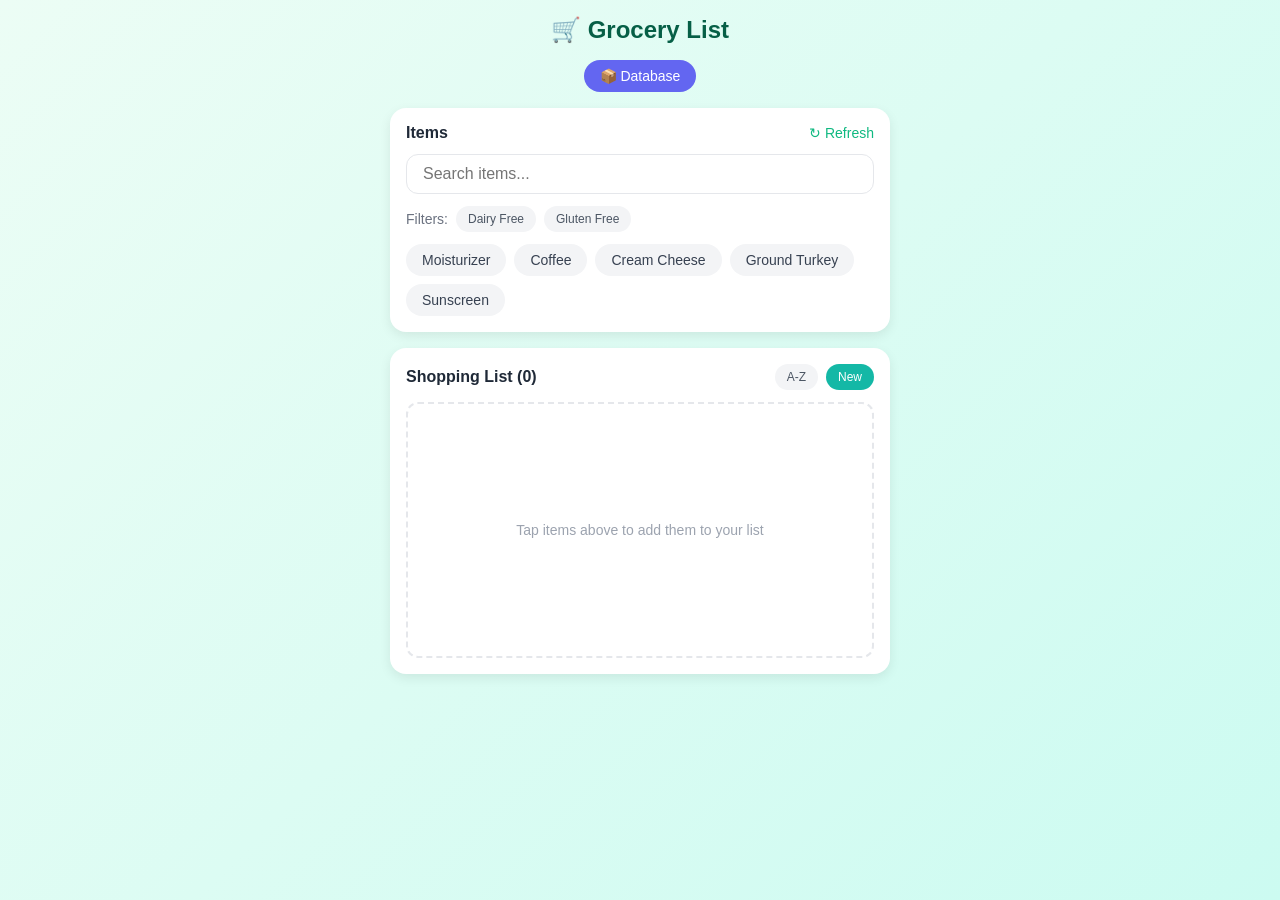
<file: grocery-pwa-standalone.html>
<!DOCTYPE html>
<html lang="en">
<head>
  <meta charset="UTF-8">
  <meta name="viewport" content="width=device-width, initial-scale=1.0, user-scalable=no">
  <meta name="apple-mobile-web-app-capable" content="yes">
  <meta name="apple-mobile-web-app-status-bar-style" content="default">
  <meta name="apple-mobile-web-app-title" content="Grocery List">
  <meta name="theme-color" content="#059669">
  <title>Grocery List</title>
  <link rel="apple-touch-icon" href="data:image/svg+xml,<svg xmlns='http://www.w3.org/2000/svg' viewBox='0 0 100 100'><rect fill='%23059669' width='100' height='100' rx='20'/><text y='70' x='50' text-anchor='middle' font-size='60'>🛒</text></svg>">
  <style>
    * { box-sizing: border-box; margin: 0; padding: 0; }
    body { font-family: -apple-system, BlinkMacSystemFont, 'Segoe UI', Roboto, sans-serif; background: linear-gradient(135deg, #ecfdf5 0%, #ccfbf1 100%); min-height: 100vh; padding: 16px; padding-bottom: 32px; -webkit-tap-highlight-color: transparent; }
    .container { max-width: 500px; margin: 0 auto; }
    h1 { text-align: center; color: #065f46; font-size: 24px; margin-bottom: 16px; }
    .card { background: white; border-radius: 16px; padding: 16px; margin-bottom: 16px; box-shadow: 0 4px 12px rgba(0,0,0,0.08); }
    .card-header { display: flex; justify-content: space-between; align-items: center; margin-bottom: 12px; }
    .card-title { font-size: 16px; font-weight: 600; color: #1f2937; }
    .btn { padding: 8px 16px; border-radius: 20px; border: none; font-size: 14px; font-weight: 500; cursor: pointer; transition: all 0.2s; }
    .btn-primary { background: #10b981; color: white; }
    .btn-primary:active { background: #059669; }
    .btn-secondary { background: #f3f4f6; color: #4b5563; }
    .btn-secondary:active { background: #e5e7eb; }
    .btn-purple { background: #8b5cf6; color: white; }
    .btn-purple:active { background: #7c3aed; }
    .btn-indigo { background: #6366f1; color: white; }
    .btn-indigo:active { background: #4f46e5; }
    .btn-amber { background: #fbbf24; color: #78350f; }
    .btn-teal { background: #14b8a6; color: white; }
    .btn-teal:active { background: #0d9488; }
    .btn-small { padding: 6px 12px; font-size: 12px; }
    .btn-group { display: flex; gap: 8px; flex-wrap: wrap; }
    .input { width: 100%; padding: 10px 16px; border: 1px solid #e5e7eb; border-radius: 12px; font-size: 16px; outline: none; }
    .input:focus { border-color: #10b981; box-shadow: 0 0 0 3px rgba(16,185,129,0.1); }
    .chips { display: flex; flex-wrap: wrap; gap: 8px; }
    .chip { padding: 8px 16px; border-radius: 20px; font-size: 14px; font-weight: 500; border: none; cursor: pointer; transition: all 0.2s; }
    .chip-default { background: #f3f4f6; color: #374151; }
    .chip-default:active { background: #e5e7eb; }
    .chip-selected { background: #10b981; color: white; box-shadow: 0 2px 8px rgba(16,185,129,0.3); }
    .chip-highlight { background: #d1fae5; color: #065f46; box-shadow: 0 0 0 2px #10b981; }
    .chip-badge { position: relative; }
    .badge { position: absolute; top: -6px; left: -6px; background: #059669; color: white; font-size: 10px; padding: 2px 6px; border-radius: 10px; }
    .filter-row { display: flex; align-items: center; gap: 8px; margin-bottom: 12px; flex-wrap: wrap; }
    .filter-label { font-size: 14px; color: #6b7280; }
    .list-container { height: 256px; overflow-y: auto; -webkit-overflow-scrolling: touch; }
    .list-empty { height: 256px; display: flex; align-items: center; justify-content: center; border: 2px dashed #e5e7eb; border-radius: 12px; color: #9ca3af; font-size: 14px; text-align: center; padding: 16px; }
    .list-item { display: flex; align-items: center; gap: 12px; padding: 12px; background: #ecfdf5; border-radius: 12px; margin-bottom: 8px; }
    .list-number { width: 24px; height: 24px; background: #10b981; color: white; border-radius: 50%; display: flex; align-items: center; justify-content: center; font-size: 12px; font-weight: 600; flex-shrink: 0; }
    .list-item-text { flex: 1; font-size: 14px; color: #1f2937; }
    .list-item-remove { background: none; border: none; color: #9ca3af; font-size: 18px; cursor: pointer; padding: 4px; }
    .list-item-remove:active { color: #ef4444; }
    .db-item { display: flex; align-items: center; gap: 8px; padding: 12px; background: #f9fafb; border-radius: 12px; margin-bottom: 8px; }
    .db-item-name { flex: 1; font-size: 14px; color: #1f2937; }
    .db-filter-btn { padding: 4px 8px; border-radius: 8px; font-size: 11px; font-weight: 600; border: none; cursor: pointer; }
    .db-filter-on { background: #fbbf24; color: #78350f; }
    .db-filter-off { background: #e5e7eb; color: #6b7280; }
    .top-btn-container { display: flex; justify-content: center; margin-bottom: 16px; }
    .link-btn { background: none; border: none; color: #10b981; font-size: 14px; font-weight: 500; cursor: pointer; }
    .link-btn:active { color: #059669; }
    .input-row { display: flex; gap: 8px; margin-bottom: 12px; }
    .input-row .input { flex: 1; }
    .hidden { display: none; }
    .mb-12 { margin-bottom: 12px; }
  </style>
</head>
<body>
  <div class="container">
    <h1>🛒 Grocery List</h1>
    
    <div class="top-btn-container">
      <button class="btn btn-indigo" id="toggleDbBtn">📦 Database</button>
    </div>

    <!-- Database View -->
    <div id="databaseView" class="hidden">
      <div class="card">
        <div class="card-header">
          <span class="card-title">Database (<span id="dbCount">0</span> items)</span>
        </div>
        <input type="text" class="input mb-12" id="dbSearch" placeholder="Search database...">
        <div class="input-row">
          <input type="text" class="input" id="newDbItem" placeholder="Add new item...">
          <button class="btn btn-indigo" id="addDbItemBtn">Add</button>
        </div>
        <div class="list-container" id="dbList"></div>
      </div>
    </div>

    <!-- Main View -->
    <div id="mainView">
      <div class="card">
        <div class="card-header">
          <span class="card-title">Items</span>
          <button class="link-btn" id="refreshBtn">↻ Refresh</button>
        </div>
        <input type="text" class="input mb-12" id="searchInput" placeholder="Search items...">
        <div class="filter-row">
          <span class="filter-label">Filters:</span>
          <button class="btn btn-small btn-secondary" id="dairyFreeBtn">Dairy Free</button>
          <button class="btn btn-small btn-secondary" id="glutenFreeBtn">Gluten Free</button>
        </div>
        <div class="chips" id="itemChips"></div>
      </div>

      <div id="lastListCard" class="card hidden">
        <div class="card-header">
          <span class="card-title">Last List</span>
        </div>
        <div class="chips" id="lastListChips"></div>
      </div>

      <div class="card">
        <div class="card-header">
          <span class="card-title">Shopping List (<span id="listCount">0</span>)</span>
          <div class="btn-group">
            <button class="btn btn-small btn-secondary" id="sortBtn">A-Z</button>
            <button class="btn btn-small btn-teal" id="newListBtn">New</button>
          </div>
        </div>
        <div id="shoppingListEmpty" class="list-empty">Tap items above to add them to your list</div>
        <div id="shoppingList" class="list-container hidden"></div>
      </div>
    </div>
  </div>

<script>
const defaultDatabase = [
  { name: 'Avocados', dairyFree: true, glutenFree: true },
  { name: 'Quinoa', dairyFree: true, glutenFree: true },
  { name: 'Greek Yogurt', dairyFree: false, glutenFree: true },
  { name: 'Salmon', dairyFree: true, glutenFree: true },
  { name: 'Spinach', dairyFree: true, glutenFree: true },
  { name: 'Blueberries', dairyFree: true, glutenFree: true },
  { name: 'Almonds', dairyFree: true, glutenFree: true },
  { name: 'Oat Milk', dairyFree: true, glutenFree: false },
  { name: 'Sweet Potatoes', dairyFree: true, glutenFree: true },
  { name: 'Chickpeas', dairyFree: true, glutenFree: true },
  { name: 'Broccoli', dairyFree: true, glutenFree: true },
  { name: 'Eggs', dairyFree: true, glutenFree: true },
  { name: 'Chicken Breast', dairyFree: true, glutenFree: true },
  { name: 'Brown Rice', dairyFree: true, glutenFree: true },
  { name: 'Honey', dairyFree: true, glutenFree: true },
  { name: 'Garlic', dairyFree: true, glutenFree: true },
  { name: 'Lemons', dairyFree: true, glutenFree: true },
  { name: 'Olive Oil', dairyFree: true, glutenFree: true },
  { name: 'Tomatoes', dairyFree: true, glutenFree: true },
  { name: 'Onions', dairyFree: true, glutenFree: true },
  { name: 'Bell Peppers', dairyFree: true, glutenFree: true },
  { name: 'Mushrooms', dairyFree: true, glutenFree: true },
  { name: 'Carrots', dairyFree: true, glutenFree: true },
  { name: 'Celery', dairyFree: true, glutenFree: true },
  { name: 'Bananas', dairyFree: true, glutenFree: true },
  { name: 'Apples', dairyFree: true, glutenFree: true },
  { name: 'Oranges', dairyFree: true, glutenFree: true },
  { name: 'Strawberries', dairyFree: true, glutenFree: true },
  { name: 'Grapes', dairyFree: true, glutenFree: true },
  { name: 'Mango', dairyFree: true, glutenFree: true },
  { name: 'Tofu', dairyFree: true, glutenFree: true },
  { name: 'Black Beans', dairyFree: true, glutenFree: true },
  { name: 'Lentils', dairyFree: true, glutenFree: true },
  { name: 'Peanut Butter', dairyFree: true, glutenFree: true },
  { name: 'Whole Wheat Bread', dairyFree: true, glutenFree: false },
  { name: 'Cheese', dairyFree: false, glutenFree: true },
  { name: 'Butter', dairyFree: false, glutenFree: true },
  { name: 'Milk', dairyFree: false, glutenFree: true },
  { name: 'Sour Cream', dairyFree: false, glutenFree: true },
  { name: 'Cottage Cheese', dairyFree: false, glutenFree: true },
  { name: 'Hummus', dairyFree: true, glutenFree: true },
  { name: 'Tortillas', dairyFree: true, glutenFree: false },
  { name: 'Pasta', dairyFree: true, glutenFree: false },
  { name: 'Canned Tomatoes', dairyFree: true, glutenFree: true },
  { name: 'Coconut Milk', dairyFree: true, glutenFree: true },
  { name: 'Ginger', dairyFree: true, glutenFree: true },
  { name: 'Cilantro', dairyFree: true, glutenFree: true },
  { name: 'Basil', dairyFree: true, glutenFree: true },
  { name: 'Parsley', dairyFree: true, glutenFree: true },
  { name: 'Green Onions', dairyFree: true, glutenFree: true },
  { name: 'Ice Cream', dairyFree: false, glutenFree: false },
  { name: 'Croissants', dairyFree: false, glutenFree: false },
  { name: 'Crackers', dairyFree: true, glutenFree: false },
  { name: 'Soy Sauce', dairyFree: true, glutenFree: false },
  { name: 'Almond Milk', dairyFree: true, glutenFree: true },
  { name: 'Coconut Yogurt', dairyFree: true, glutenFree: true },
  { name: 'Cabbage', dairyFree: true, glutenFree: true },
  { name: 'Pinto Beans', dairyFree: true, glutenFree: true },
  { name: 'Brussels Sprouts', dairyFree: true, glutenFree: true },
  { name: 'Pumpkin Seeds', dairyFree: true, glutenFree: true },
  { name: 'Portobello Mushrooms', dairyFree: true, glutenFree: true },
  { name: 'Baby Carrots', dairyFree: true, glutenFree: true },
  { name: 'Ground Turkey', dairyFree: true, glutenFree: true },
  { name: 'Water', dairyFree: true, glutenFree: true },
];

// State
let groceryItems = JSON.parse(localStorage.getItem('groceryDatabase')) || [...defaultDatabase];
let shoppingList = JSON.parse(localStorage.getItem('shoppingList')) || [];
let lastList = JSON.parse(localStorage.getItem('lastList')) || [];
let suggestions = [];
let filters = { dairyFree: false, glutenFree: false };
let sortAlphabetically = false;
let showDatabase = false;

// Save functions
const saveDatabase = () => localStorage.setItem('groceryDatabase', JSON.stringify(groceryItems));
const saveShoppingList = () => localStorage.setItem('shoppingList', JSON.stringify(shoppingList));
const saveLastList = () => localStorage.setItem('lastList', JSON.stringify(lastList));

// Utility functions
const getRandomItems = (count = 5) => {
  let available = [...groceryItems];
  if (filters.dairyFree) available = available.filter(i => i.dairyFree);
  if (filters.glutenFree) available = available.filter(i => i.glutenFree);
  const shuffled = available.sort(() => Math.random() - 0.5);
  return shuffled.slice(0, count).map(i => i.name);
};

const getSearchResults = (query) => {
  if (!query.trim()) return [];
  let results = groceryItems.filter(i => i.name.toLowerCase().includes(query.toLowerCase()));
  if (filters.dairyFree) results = results.filter(i => i.dairyFree);
  if (filters.glutenFree) results = results.filter(i => i.glutenFree);
  return results.map(i => i.name).sort((a, b) => {
    const aStarts = a.toLowerCase().startsWith(query.toLowerCase());
    const bStarts = b.toLowerCase().startsWith(query.toLowerCase());
    if (aStarts && !bStarts) return -1;
    if (!aStarts && bStarts) return 1;
    return a.localeCompare(b);
  });
};

const getSortedList = () => {
  if (sortAlphabetically) return [...shoppingList].sort((a, b) => a.localeCompare(b));
  return shoppingList;
};

// Render functions
const renderItemChips = () => {
  const container = document.getElementById('itemChips');
  const searchInput = document.getElementById('searchInput');
  const query = searchInput.value;
  const refreshBtn = document.getElementById('refreshBtn');
  
  let items = query.trim() ? getSearchResults(query) : suggestions;
  refreshBtn.classList.toggle('hidden', query.trim().length > 0);
  
  if (query.trim() && items.length === 0) {
    container.innerHTML = `
      <div>
        <p style="color: #9ca3af; font-size: 14px; margin-bottom: 8px;">No items found</p>
        <button class="btn btn-primary" onclick="addCustomItem('${query.trim().replace(/'/g, "\\'")}')">+ Add "${query.trim()}"</button>
      </div>
    `;
    return;
  }
  
  container.innerHTML = items.map((item, index) => {
    const isSelected = shoppingList.includes(item);
    const isFirst = query.trim() && index === 0;
    const chipClass = isSelected ? 'chip chip-selected' : (isFirst ? 'chip chip-highlight' : 'chip chip-default');
    const badge = isFirst ? `<span class="badge">↵</span>` : '';
    return `<div class="chip-badge">${badge}<button class="${chipClass}" onclick="toggleItem('${item.replace(/'/g, "\\'")}')">${item}</button></div>`;
  }).join('');
};

const renderLastList = () => {
  const card = document.getElementById('lastListCard');
  const container = document.getElementById('lastListChips');
  
  if (lastList.length === 0) {
    card.classList.add('hidden');
    return;
  }
  
  card.classList.remove('hidden');
  container.innerHTML = lastList.map(item => {
    const isSelected = shoppingList.includes(item);
    const chipClass = isSelected ? 'chip chip-selected' : 'chip chip-default';
    return `<button class="${chipClass}" onclick="addFromLastList('${item.replace(/'/g, "\\'")}')">${item}</button>`;
  }).join('');
};

const renderShoppingList = () => {
  const listContainer = document.getElementById('shoppingList');
  const emptyContainer = document.getElementById('shoppingListEmpty');
  const countSpan = document.getElementById('listCount');
  
  countSpan.textContent = shoppingList.length;
  
  if (shoppingList.length === 0) {
    listContainer.classList.add('hidden');
    emptyContainer.classList.remove('hidden');
    return;
  }
  
  listContainer.classList.remove('hidden');
  emptyContainer.classList.add('hidden');
  
  const sorted = getSortedList();
  listContainer.innerHTML = sorted.map((item, index) => `
    <div class="list-item">
      <span class="list-number">${index + 1}</span>
      <span class="list-item-text">${item}</span>
      <button class="list-item-remove" onclick="toggleItem('${item.replace(/'/g, "\\'")}')">✕</button>
    </div>
  `).join('');
};

const renderDatabase = () => {
  const container = document.getElementById('dbList');
  const countSpan = document.getElementById('dbCount');
  const searchInput = document.getElementById('dbSearch');
  const query = searchInput.value.toLowerCase();
  
  let items = groceryItems;
  if (query) items = items.filter(i => i.name.toLowerCase().includes(query));
  items = items.sort((a, b) => a.name.localeCompare(b.name));
  
  countSpan.textContent = groceryItems.length;
  
  container.innerHTML = items.map(item => `
    <div class="db-item">
      <span class="db-item-name">${item.name}</span>
      <button class="db-filter-btn ${item.dairyFree ? 'db-filter-on' : 'db-filter-off'}" onclick="toggleDbFilter('${item.name.replace(/'/g, "\\'")}', 'dairyFree')">DF</button>
      <button class="db-filter-btn ${item.glutenFree ? 'db-filter-on' : 'db-filter-off'}" onclick="toggleDbFilter('${item.name.replace(/'/g, "\\'")}', 'glutenFree')">GF</button>
      <button class="list-item-remove" onclick="removeFromDatabase('${item.name.replace(/'/g, "\\'")}')">✕</button>
    </div>
  `).join('');
};

const updateFilterButtons = () => {
  const dairyBtn = document.getElementById('dairyFreeBtn');
  const glutenBtn = document.getElementById('glutenFreeBtn');
  dairyBtn.className = `btn btn-small ${filters.dairyFree ? 'btn-amber' : 'btn-secondary'}`;
  dairyBtn.textContent = filters.dairyFree ? '✓ Dairy Free' : 'Dairy Free';
  glutenBtn.className = `btn btn-small ${filters.glutenFree ? 'btn-amber' : 'btn-secondary'}`;
  glutenBtn.textContent = filters.glutenFree ? '✓ Gluten Free' : 'Gluten Free';
};

const updateSortButton = () => {
  const sortBtn = document.getElementById('sortBtn');
  sortBtn.className = `btn btn-small ${sortAlphabetically ? 'btn-purple' : 'btn-secondary'}`;
  sortBtn.textContent = sortAlphabetically ? '✓ A-Z' : 'A-Z';
};

// Action functions
window.toggleItem = (item) => {
  if (shoppingList.includes(item)) {
    shoppingList = shoppingList.filter(i => i !== item);
  } else {
    shoppingList.push(item);
  }
  saveShoppingList();
  renderItemChips();
  renderShoppingList();
  renderLastList();
};

window.addFromLastList = (item) => {
  if (!shoppingList.includes(item)) {
    shoppingList.push(item);
    saveShoppingList();
    renderItemChips();
    renderShoppingList();
    renderLastList();
  }
};

window.addCustomItem = (item) => {
  if (item && !shoppingList.includes(item)) {
    shoppingList.push(item);
    const exists = groceryItems.some(i => i.name.toLowerCase() === item.toLowerCase());
    if (!exists) {
      groceryItems.push({ name: item, dairyFree: true, glutenFree: true });
      saveDatabase();
    }
    document.getElementById('searchInput').value = '';
    saveShoppingList();
    renderItemChips();
    renderShoppingList();
  }
};

window.toggleDbFilter = (name, filter) => {
  groceryItems = groceryItems.map(i => i.name === name ? { ...i, [filter]: !i[filter] } : i);
  saveDatabase();
  renderDatabase();
};

window.removeFromDatabase = (name) => {
  groceryItems = groceryItems.filter(i => i.name !== name);
  shoppingList = shoppingList.filter(i => i !== name);
  lastList = lastList.filter(i => i !== name);
  saveDatabase();
  saveShoppingList();
  saveLastList();
  renderDatabase();
  renderItemChips();
  renderShoppingList();
  renderLastList();
};

// Initialize
suggestions = getRandomItems();

// Event listeners
document.getElementById('toggleDbBtn').addEventListener('click', () => {
  showDatabase = !showDatabase;
  document.getElementById('databaseView').classList.toggle('hidden', !showDatabase);
  document.getElementById('mainView').classList.toggle('hidden', showDatabase);
  document.getElementById('toggleDbBtn').textContent = showDatabase ? '← Back to List' : '📦 Database';
  if (showDatabase) renderDatabase();
});

document.getElementById('refreshBtn').addEventListener('click', () => {
  suggestions = getRandomItems();
  renderItemChips();
});

document.getElementById('searchInput').addEventListener('input', renderItemChips);

document.getElementById('searchInput').addEventListener('keydown', (e) => {
  if (e.key === 'Enter') {
    const query = e.target.value.trim();
    const results = getSearchResults(query);
    if (results.length > 0 && !shoppingList.includes(results[0])) {
      shoppingList.push(results[0]);
      saveShoppingList();
      e.target.value = '';
      renderItemChips();
      renderShoppingList();
    } else if (results.length === 0 && query) {
      addCustomItem(query);
    }
  }
});

document.getElementById('dairyFreeBtn').addEventListener('click', () => {
  filters.dairyFree = !filters.dairyFree;
  suggestions = getRandomItems();
  updateFilterButtons();
  renderItemChips();
});

document.getElementById('glutenFreeBtn').addEventListener('click', () => {
  filters.glutenFree = !filters.glutenFree;
  suggestions = getRandomItems();
  updateFilterButtons();
  renderItemChips();
});

document.getElementById('sortBtn').addEventListener('click', () => {
  sortAlphabetically = !sortAlphabetically;
  updateSortButton();
  renderShoppingList();
});

document.getElementById('newListBtn').addEventListener('click', () => {
  if (shoppingList.length > 0) {
    lastList = [...shoppingList];
    saveLastList();
  }
  shoppingList = [];
  sortAlphabetically = false;
  suggestions = getRandomItems();
  saveShoppingList();
  updateSortButton();
  renderItemChips();
  renderShoppingList();
  renderLastList();
});

document.getElementById('dbSearch').addEventListener('input', renderDatabase);

document.getElementById('newDbItem').addEventListener('keydown', (e) => {
  if (e.key === 'Enter') document.getElementById('addDbItemBtn').click();
});

document.getElementById('addDbItemBtn').addEventListener('click', () => {
  const input = document.getElementById('newDbItem');
  const name = input.value.trim();
  if (name && !groceryItems.some(i => i.name.toLowerCase() === name.toLowerCase())) {
    groceryItems.push({ name, dairyFree: true, glutenFree: true });
    saveDatabase();
    input.value = '';
    renderDatabase();
  }
});

// Initial render
renderItemChips();
renderShoppingList();
renderLastList();
updateFilterButtons();
updateSortButton();
</script>
</body>
</html>
</file>
<file: styles.css>
:root {
  --bg-gradient-1: #ecfdf5;
  --bg-gradient-2: #ccfbf1;
  --card-bg: white;
  --text-primary: #1f2937;
  --text-secondary: #6b7280;
  --text-muted: #9ca3af;
  --border-color: #e5e7eb;
  --input-bg: white;
  --chip-default-bg: #f3f4f6;
  --chip-default-text: #374151;
  --list-item-grocery-bg: #ecfdf5;
  --list-item-todo-bg: #dbeafe;
  --db-item-bg: #f9fafb;
  --modal-overlay: rgba(0,0,0,0.5);
  --shadow: rgba(0,0,0,0.08);
  --autocomplete-bg: white;
  --autocomplete-hover: #ecfdf5;
  --preset-btn-bg: white;
  --preset-btn-border: #e5e7eb;
  --recipe-instructions-bg: #f9fafb;
}

[data-theme="dark"] {
  --bg-gradient-1: #0f172a;
  --bg-gradient-2: #1e293b;
  --card-bg: #1e293b;
  --text-primary: #f1f5f9;
  --text-secondary: #94a3b8;
  --text-muted: #64748b;
  --border-color: #334155;
  --input-bg: #0f172a;
  --chip-default-bg: #334155;
  --chip-default-text: #e2e8f0;
  --list-item-grocery-bg: #064e3b;
  --list-item-todo-bg: #1e3a5f;
  --db-item-bg: #0f172a;
  --modal-overlay: rgba(0,0,0,0.7);
  --shadow: rgba(0,0,0,0.3);
  --autocomplete-bg: #1e293b;
  --autocomplete-hover: #334155;
  --preset-btn-bg: #0f172a;
  --preset-btn-border: #334155;
  --recipe-instructions-bg: #0f172a;
}

* { box-sizing: border-box; margin: 0; padding: 0; }

body { 
  font-family: -apple-system, BlinkMacSystemFont, 'Segoe UI', Roboto, sans-serif; 
  background: linear-gradient(135deg, var(--bg-gradient-1) 0%, var(--bg-gradient-2) 100%); 
  min-height: 100vh; 
  padding: 16px; 
  padding-bottom: 100px; 
  -webkit-tap-highlight-color: transparent; 
}

.container { max-width: 500px; margin: 0 auto; }

h1 { text-align: center; color: #065f46; font-size: 24px; margin-bottom: 16px; }

[data-theme="dark"] h1 { color: #6ee7b7; }

/* Cards */
.card { 
  background: var(--card-bg); 
  border-radius: 16px; 
  padding: 16px; 
  margin-bottom: 16px; 
  box-shadow: 0 4px 12px var(--shadow); 
}

.card-header { 
  display: flex; 
  justify-content: space-between; 
  align-items: center; 
  margin-bottom: 12px; 
}

.card-title { font-size: 16px; font-weight: 600; color: var(--text-primary); }

/* Buttons */
.btn { 
  padding: 8px 16px; 
  border-radius: 20px; 
  border: none; 
  font-size: 14px; 
  font-weight: 500; 
  cursor: pointer; 
  transition: all 0.2s; 
}

.btn-primary { background: #10b981; color: white; }
.btn-primary:active { background: #059669; }

.btn-secondary { background: var(--chip-default-bg); color: var(--text-secondary); }
.btn-secondary:active { background: var(--border-color); }

.btn-danger { background: #ef4444; color: white; }
.btn-danger:active { background: #dc2626; }

.btn-purple { background: #8b5cf6; color: white; }
.btn-purple:active { background: #7c3aed; }

.btn-indigo { background: #6366f1; color: white; }
.btn-indigo:active { background: #4f46e5; }

.btn-amber { background: #fbbf24; color: #78350f; }

.btn-teal { background: #14b8a6; color: white; }
.btn-teal:active { background: #0d9488; }

.btn-small { padding: 6px 12px; font-size: 12px; }

.btn-group { display: flex; gap: 8px; flex-wrap: wrap; }

/* Inputs */
.input { 
  width: 100%; 
  padding: 10px 16px; 
  border: 1px solid var(--border-color); 
  border-radius: 12px; 
  font-size: 16px; 
  outline: none; 
  background: var(--input-bg);
  color: var(--text-primary);
}

.input:focus { 
  border-color: #10b981; 
  box-shadow: 0 0 0 3px rgba(16,185,129,0.1); 
}

input[type="number"].input {
  -moz-appearance: textfield;
  color: var(--text-primary);
}

.input::placeholder {
  color: var(--text-muted);
}

.select { 
  width: 100%; 
  padding: 10px 16px; 
  border: 1px solid var(--border-color); 
  border-radius: 12px; 
  font-size: 16px; 
  outline: none; 
  background: var(--input-bg);
  color: var(--text-primary);
}

/* Chips */
.chips { display: flex; flex-wrap: wrap; gap: 8px; }

.chip { 
  padding: 8px 16px; 
  border-radius: 20px; 
  font-size: 14px; 
  font-weight: 500; 
  border: none; 
  cursor: pointer; 
  transition: all 0.2s; 
}

.chip-default { background: var(--chip-default-bg); color: var(--chip-default-text); }
.chip-default:active { background: var(--border-color); }

.chip-selected { background: #10b981; color: white; box-shadow: 0 2px 8px rgba(16,185,129,0.3); }
.chip-selected-todo { background: #3b82f6; color: white; box-shadow: 0 2px 8px rgba(59,130,246,0.3); }

.chip-highlight { background: #d1fae5; color: #065f46; box-shadow: 0 0 0 2px #10b981; }
.chip-highlight-todo { background: #dbeafe; color: #1e40af; box-shadow: 0 0 0 2px #3b82f6; }

.chip-badge { position: relative; }

/* Badges */
.badge { 
  position: absolute; 
  top: -6px; 
  left: -6px; 
  background: #059669; 
  color: white; 
  font-size: 10px; 
  padding: 2px 6px; 
  border-radius: 10px; 
}

.badge-todo { 
  position: absolute; 
  top: -6px; 
  left: -6px; 
  background: #2563eb; 
  color: white; 
  font-size: 10px; 
  padding: 2px 6px; 
  border-radius: 10px; 
}

/* List Items */
.list-container { 
  min-height: 50px;
}

.list-empty { 
  min-height: 100px; 
  display: flex; 
  align-items: center; 
  justify-content: center; 
  border: 2px dashed var(--border-color); 
  border-radius: 12px; 
  color: var(--text-muted); 
  font-size: 14px; 
  text-align: center; 
  padding: 16px; 
}

.list-item { 
  display: flex; 
  align-items: center; 
  gap: 12px; 
  padding: 12px; 
  background: var(--list-item-grocery-bg); 
  border-radius: 12px; 
  margin-bottom: 8px; 
}

.list-item-todo { 
  display: flex; 
  align-items: center; 
  gap: 12px; 
  padding: 12px; 
  background: var(--list-item-todo-bg); 
  border-radius: 12px; 
  margin-bottom: 8px; 
}

.list-number { 
  width: 24px; 
  height: 24px; 
  background: #10b981; 
  color: white; 
  border-radius: 50%; 
  display: flex; 
  align-items: center; 
  justify-content: center; 
  font-size: 12px; 
  font-weight: 600; 
  flex-shrink: 0; 
}

.list-number-todo { 
  width: 24px; 
  height: 24px; 
  background: #3b82f6; 
  color: white; 
  border-radius: 50%; 
  display: flex; 
  align-items: center; 
  justify-content: center; 
  font-size: 12px; 
  font-weight: 600; 
  flex-shrink: 0; 
}

.list-item-text { flex: 1; font-size: 14px; color: var(--text-primary); }

.list-item-remove { 
  background: none; 
  border: none; 
  color: var(--text-muted); 
  font-size: 18px; 
  cursor: pointer; 
  padding: 4px; 
}

.list-item-remove:active { color: #ef4444; }

.list-item-qty { 
  width: 70px; 
  padding: 4px 8px; 
  border: 1px solid var(--border-color); 
  border-radius: 8px; 
  font-size: 13px; 
  text-align: center;
  background: var(--input-bg);
  color: var(--text-primary);
}

.list-item-qty:focus { 
  border-color: #10b981; 
  outline: none; 
}

/* Database Items */
.db-item { 
  display: flex; 
  align-items: center; 
  gap: 8px; 
  padding: 12px; 
  background: var(--db-item-bg); 
  border-radius: 12px; 
  margin-bottom: 8px; 
}

.db-item-name { flex: 1; font-size: 14px; color: var(--text-primary); }

.db-tag { padding: 2px 8px; border-radius: 8px; font-size: 11px; font-weight: 600; }
.db-tag-grocery { background: #d1fae5; color: #065f46; }
.db-tag-todo { background: #dbeafe; color: #1e40af; }

/* Bottom Navigation Bar */
.bottom-nav {
  position: fixed;
  bottom: 0;
  left: 0;
  right: 0;
  display: flex;
  justify-content: space-around;
  align-items: stretch;
  background: var(--card-bg);
  border-top: 1px solid var(--border-color);
  padding: 8px 0;
  padding-bottom: calc(10px + env(safe-area-inset-bottom, 0px));
  z-index: 900;
  box-shadow: 0 -2px 12px var(--shadow);
}

.bottom-nav-item {
  flex: 1;
  display: flex;
  flex-direction: column;
  align-items: center;
  justify-content: center;
  gap: 2px;
  padding: 6px 4px 4px;
  background: none;
  border: none;
  cursor: pointer;
  color: var(--text-muted);
  transition: color 0.2s;
  -webkit-tap-highlight-color: transparent;
  position: relative;
}

.bottom-nav-item::before {
  content: '';
  position: absolute;
  top: 0;
  left: 50%;
  transform: translateX(-50%) scaleX(0);
  width: 32px;
  height: 2px;
  border-radius: 0 0 2px 2px;
  background: #10b981;
  transition: transform 0.25s ease;
}

.bottom-nav-item.active::before {
  transform: translateX(-50%) scaleX(1);
}

.bottom-nav-item.active {
  color: #10b981;
}

[data-theme="dark"] .bottom-nav-item.active {
  color: #6ee7b7;
}

[data-theme="dark"] .bottom-nav-item::before {
  background: #6ee7b7;
}

.bottom-nav-item:active {
  opacity: 0.7;
}

.bottom-nav-icon {
  width: 22px;
  height: 22px;
  flex-shrink: 0;
}

.bottom-nav-label {
  font-size: 10px;
  font-weight: 600;
  letter-spacing: 0.01em;
  line-height: 1;
}

/* Layout Helpers */

.link-btn { 
  background: none; 
  border: none; 
  color: #10b981; 
  font-size: 14px; 
  font-weight: 500; 
  cursor: pointer; 
}

.link-btn:active { color: #059669; }

.input-row { display: flex; gap: 8px; margin-bottom: 12px; }
.input-row .input { flex: 1; }

.hidden { display: none !important; }

.filter-row { display: flex; align-items: center; gap: 8px; flex-wrap: wrap; }

.mb-12 { margin-bottom: 12px; }
.mb-8 { margin-bottom: 8px; }

/* List Selector Bar */
.list-selector {
  display: flex;
  align-items: center;
  justify-content: space-between;
  gap: 8px;
  margin-bottom: 12px;
  background: var(--card-bg);
  border-radius: 14px;
  padding: 10px 12px;
  box-shadow: 0 2px 8px var(--shadow);
  position: relative;
  user-select: none;
  -webkit-user-select: none;
}

.list-selector-left {
  display: flex;
  align-items: center;
  gap: 4px;
  cursor: pointer;
  -webkit-tap-highlight-color: transparent;
  padding: 2px 4px;
  border-radius: 8px;
  transition: background 0.15s;
  min-width: 0;
}

.list-selector-left:active {
  background: var(--chip-default-bg);
}

.list-selector-name {
  font-size: 17px;
  font-weight: 700;
  color: var(--text-primary);
  white-space: nowrap;
  overflow: hidden;
  text-overflow: ellipsis;
  max-width: 140px;
}

.list-selector-chevron {
  flex-shrink: 0;
  color: var(--text-muted);
  transition: transform 0.2s ease;
}

.list-selector-chevron.open {
  transform: rotate(180deg);
}

.list-selector-right {
  display: flex;
  align-items: center;
  gap: 10px;
  flex-shrink: 0;
}

.list-selector-pips {
  display: flex;
  gap: 4px;
  align-items: center;
}

.list-selector-pip {
  width: 6px;
  height: 6px;
  border-radius: 50%;
  background: var(--border-color);
  transition: all 0.25s ease;
}

.list-selector-pip.active {
  width: 16px;
  border-radius: 3px;
  background: #10b981;
}

.list-selector-pip.active-todo {
  width: 16px;
  border-radius: 3px;
  background: #3b82f6;
}

.list-selector-actions {
  display: flex;
  gap: 6px;
}

/* List Dropdown */
.list-dropdown-overlay {
  position: fixed;
  top: 0;
  left: 0;
  right: 0;
  bottom: 0;
  background: var(--modal-overlay);
  z-index: 950;
  opacity: 0;
  transition: opacity 0.2s ease;
  pointer-events: none;
}

.list-dropdown-overlay.visible {
  opacity: 1;
  pointer-events: auto;
}

.list-dropdown {
  position: absolute;
  top: calc(100% + 4px);
  left: 0;
  right: 0;
  background: var(--card-bg);
  border-radius: 14px;
  box-shadow: 0 8px 30px rgba(0,0,0,0.18);
  z-index: 960;
  overflow: hidden;
  max-height: 0;
  opacity: 0;
  transform: translateY(-6px);
  transition: max-height 0.3s ease, opacity 0.2s ease, transform 0.2s ease;
  pointer-events: none;
}

.list-dropdown.open {
  max-height: 420px;
  opacity: 1;
  transform: translateY(0);
  pointer-events: auto;
  overflow-y: auto;
}

.list-dropdown-header {
  padding: 12px 14px 6px;
  font-size: 11px;
  font-weight: 700;
  text-transform: uppercase;
  letter-spacing: 0.05em;
  color: var(--text-muted);
  display: flex;
  justify-content: space-between;
  align-items: center;
}

.list-dropdown-add-btn {
  background: #10b981;
  color: white;
  border: none;
  border-radius: 6px;
  font-size: 11px;
  font-weight: 600;
  padding: 4px 10px;
  cursor: pointer;
  -webkit-tap-highlight-color: transparent;
}

.list-dropdown-add-btn:active {
  background: #059669;
}

.list-dropdown-item {
  display: flex;
  align-items: center;
  gap: 10px;
  padding: 12px 14px;
  cursor: pointer;
  transition: background 0.1s;
  -webkit-tap-highlight-color: transparent;
}

.list-dropdown-item:last-child {
  border-radius: 0 0 14px 14px;
}

.list-dropdown-item:active {
  background: var(--chip-default-bg);
}

.list-dropdown-item.active-item {
  background: var(--chip-default-bg);
}

.list-dropdown-item-dot {
  width: 8px;
  height: 8px;
  border-radius: 50%;
  flex-shrink: 0;
}

.list-dropdown-item-name {
  flex: 1;
  font-size: 15px;
  font-weight: 500;
  color: var(--text-primary);
  white-space: nowrap;
  overflow: hidden;
  text-overflow: ellipsis;
}

.list-dropdown-item-count {
  font-size: 12px;
  color: var(--text-muted);
  background: var(--chip-default-bg);
  padding: 2px 8px;
  border-radius: 10px;
  flex-shrink: 0;
}

.list-dropdown-item-actions {
  display: flex;
  gap: 2px;
  flex-shrink: 0;
}

.list-dropdown-action {
  background: none;
  border: none;
  color: var(--text-muted);
  font-size: 24px;
  cursor: pointer;
  padding: 6px 8px;
  border-radius: 8px;
  transition: all 0.1s;
  line-height: 1;
}

.list-dropdown-action:active {
  background: var(--border-color);
}

.list-dropdown-action.rename-action:active {
  color: #10b981;
}

.list-dropdown-action.delete-action:active {
  color: #ef4444;
}

/* Swipe Viewport */
.swipe-viewport {
  overflow-x: hidden;
  overflow-y: visible;
  position: relative;
}

.swipe-track {
  display: flex;
  transition: transform 0.35s cubic-bezier(0.25, 0.46, 0.45, 0.94);
  will-change: transform;
  touch-action: pan-y;
}

.swipe-track.swiping {
  transition: none;
}

.swipe-panel {
  flex: 0 0 100%;
  width: 100%;
  min-height: 100px;
}

/* Themed Save button */
.btn-save-grocery { background: #10b981; color: white; }
.btn-save-grocery:active { background: #059669; }

.btn-save-todo { background: #3b82f6; color: white; }
.btn-save-todo:active { background: #2563eb; }

/* Themed Clear button */
.btn-clear-grocery { background: #14b8a6; color: white; }
.btn-clear-grocery:active { background: #0d9488; }

.btn-clear-todo { background: #60a5fa; color: white; }
.btn-clear-todo:active { background: #3b82f6; }

/* Modal */
.modal-overlay { 
  position: fixed; 
  top: 0; 
  left: 0; 
  right: 0; 
  bottom: 0; 
  background: var(--modal-overlay); 
  display: flex; 
  align-items: center; 
  justify-content: center; 
  z-index: 1000; 
  padding: 16px; 
}

.modal { 
  background: var(--card-bg); 
  border-radius: 16px; 
  padding: 20px; 
  width: 100%; 
  max-width: 320px; 
  z-index: 1001; 
}

.modal-large { 
  max-width: 400px; 
  max-height: 90vh; 
  overflow-y: auto; 
}

.modal-title { 
  font-size: 18px; 
  font-weight: 600; 
  color: var(--text-primary); 
  margin-bottom: 16px; 
}

.modal-buttons { display: flex; gap: 8px; margin-top: 16px; }
.modal-buttons .btn { flex: 1; padding: 12px 16px; }

.preset-list { display: flex; flex-direction: column; gap: 8px; }

.preset-btn { 
  padding: 12px; 
  border-radius: 12px; 
  border: 1px solid var(--preset-btn-border); 
  background: var(--preset-btn-bg); 
  color: var(--text-primary);
  font-size: 14px; 
  text-align: left; 
  cursor: pointer; 
}

.preset-btn:active { background: var(--chip-default-bg); }

.preset-btn-saved {
  background: #10b981;
  color: white;
  border: none;
}

.preset-btn-saved:active { 
  background: #059669; 
}

/* Recipe Styles */
.recipe-ingredients-list { 
  min-height: 40px;
  margin-bottom: 12px; 
}

.recipe-ingredient-item {
  display: flex;
  align-items: center;
  gap: 8px;
  padding: 8px;
  background: var(--db-item-bg);
  border-radius: 8px;
  margin-bottom: 6px;
  font-size: 14px;
}

.recipe-ingredient-qty {
  color: var(--text-secondary);
  min-width: 70px;
}

.recipe-ingredient-name { flex: 1; color: var(--text-primary); }

.textarea {
  min-height: 100px;
  resize: vertical;
  font-family: inherit;
}

.input-small { max-width: 100px; }

.btn-full { width: 100%; }

.recipe-card {
  background: var(--db-item-bg);
  border-radius: 12px;
  padding: 12px;
  margin-bottom: 8px;
  cursor: pointer;
  transition: all 0.2s;
}

.recipe-card:active {
  background: var(--chip-default-bg);
  transform: scale(0.98);
}

.recipe-card-header {
  display: flex;
  justify-content: space-between;
  align-items: flex-start;
  margin-bottom: 8px;
}

.recipe-card-title { font-weight: 600; color: var(--text-primary); font-size: 15px; }

.recipe-card-category {
  padding: 2px 8px;
  border-radius: 8px;
  font-size: 11px;
  font-weight: 600;
}

.recipe-cat-breakfast { background: #fef3c7; color: #92400e; }
.recipe-cat-lunch { background: #d1fae5; color: #065f46; }
.recipe-cat-dinner { background: #dbeafe; color: #1e40af; }
.recipe-cat-dessert { background: #fce7f3; color: #9d174d; }

.recipe-card-ingredients {
  font-size: 13px;
  color: var(--text-secondary);
}

.recipe-card-actions {
  display: flex;
  gap: 6px;
}

.recipe-detail-header {
  display: flex;
  justify-content: space-between;
  align-items: flex-start;
  margin-bottom: 16px;
}

.recipe-detail-header .modal-title {
  margin-bottom: 0;
}

.recipe-instructions {
  background: var(--recipe-instructions-bg);
  border-radius: 8px;
  padding: 12px;
  font-size: 14px;
  color: var(--text-secondary);
  white-space: pre-wrap;
  max-height: 150px;
  overflow-y: auto;
}

.recipe-detail-section {
  margin-bottom: 16px;
}

/* Autocomplete */
.autocomplete-container { 
  position: relative; 
  flex: 1; 
}

.autocomplete-list { 
  position: absolute; 
  top: 100%; 
  left: 0; 
  right: 0; 
  background: var(--autocomplete-bg); 
  border: 1px solid var(--border-color); 
  border-radius: 8px; 
  max-height: 150px; 
  overflow-y: auto; 
  z-index: 100; 
  box-shadow: 0 4px 12px var(--shadow); 
}

.autocomplete-item { 
  padding: 10px 12px; 
  font-size: 14px; 
  cursor: pointer;
  color: var(--text-primary);
}

.autocomplete-item:hover, 
.autocomplete-item.selected { 
  background: var(--autocomplete-hover); 
}

/* Theme Toggle */
.theme-toggle-container {
  display: flex;
  gap: 8px;
  margin-bottom: 16px;
}

.theme-btn {
  flex: 1;
  padding: 10px;
  border-radius: 8px;
  border: 1px solid var(--border-color);
  background: var(--input-bg);
  color: var(--text-primary);
  font-size: 13px;
  cursor: pointer;
  transition: all 0.2s;
}

.theme-btn.active {
  background: #10b981;
  color: white;
  border-color: #10b981;
}

.theme-btn:active {
  transform: scale(0.98);
}

.settings-section {
  margin-bottom: 20px;
}

.settings-label {
  font-size: 14px;
  font-weight: 600;
  color: var(--text-primary);
  margin-bottom: 8px;
}

/* Database View Toggle */
.db-view-toggle {
  display: flex;
  gap: 4px;
  background: var(--chip-default-bg);
  border-radius: 8px;
  padding: 3px;
}

.toggle-btn {
  padding: 6px 12px;
  border: none;
  border-radius: 6px;
  font-size: 13px;
  font-weight: 500;
  cursor: pointer;
  background: transparent;
  color: var(--text-secondary);
  transition: all 0.2s;
}

.toggle-btn.active {
  background: var(--card-bg);
  color: var(--text-primary);
  box-shadow: 0 1px 3px var(--shadow);
}

.toggle-btn:active {
  transform: scale(0.98);
}

/* Saved List Card (Expandable) */
.saved-list-card {
  background: var(--db-item-bg);
  border-radius: 12px;
  margin-bottom: 8px;
  overflow: hidden;
}

.saved-list-header {
  display: flex;
  align-items: center;
  gap: 8px;
  padding: 12px;
  cursor: pointer;
}

.saved-list-header:active {
  background: var(--chip-default-bg);
}

.saved-list-expand {
  width: 20px;
  height: 20px;
  display: flex;
  align-items: center;
  justify-content: center;
  color: var(--text-muted);
  font-size: 12px;
  transition: transform 0.2s;
}

.saved-list-expand.expanded {
  transform: rotate(90deg);
}

.saved-list-name {
  flex: 1;
  font-size: 14px;
  font-weight: 500;
  color: var(--text-primary);
}

.saved-list-count {
  font-size: 12px;
  color: var(--text-muted);
}

.saved-list-actions {
  display: flex;
  gap: 4px;
}

.saved-list-action-btn {
  background: none;
  border: none;
  color: var(--text-muted);
  font-size: 26px;
  cursor: pointer;
  padding: 6px 10px;
  border-radius: 6px;
  line-height: 1;
}

.saved-list-action-btn:active {
  background: var(--chip-default-bg);
}

.saved-list-action-btn.load-btn {
  color: #10b981;
}

.saved-list-action-btn.delete-btn:active {
  color: #ef4444;
}

.saved-list-items {
  padding: 0 12px 12px 12px;
  display: none;
}

.saved-list-items.expanded {
  display: block;
}

.saved-list-item {
  display: flex;
  align-items: center;
  gap: 8px;
  padding: 8px;
  background: var(--card-bg);
  border-radius: 8px;
  margin-bottom: 6px;
  font-size: 13px;
}

.saved-list-item-qty {
  color: var(--text-secondary);
  min-width: 60px;
}

.saved-list-item-name {
  flex: 1;
  color: var(--text-primary);
}

.saved-list-item-remove {
  background: none;
  border: none;
  color: var(--text-muted);
  font-size: 14px;
  cursor: pointer;
  padding: 2px 6px;
}

.saved-list-item-remove:active {
  color: #ef4444;
}

.saved-list-add-item {
  display: flex;
  gap: 8px;
  margin-top: 8px;
  padding-top: 8px;
  border-top: 1px solid var(--border-color);
}

.saved-list-add-item .input {
  flex: 1;
  padding: 8px 12px;
  font-size: 13px;
}

.saved-list-add-item .btn {
  padding: 8px 12px;
  font-size: 13px;
}

.saved-list-add-item .autocomplete-container {
  position: relative;
}

.saved-list-add-item .autocomplete-list {
  position: absolute;
  top: 100%;
  left: 0;
  right: 0;
  margin-top: 4px;
  max-height: 150px;
  overflow-y: auto;
  z-index: 1000;
}

.saved-list-items {
  overflow: visible;
}

.saved-list-card {
  overflow: visible;
}

/* Schedule Feature */
.btn-schedule { background: #8b5cf6; color: white; }
.btn-schedule:active { background: #7c3aed; }

.schedule-card {
  background: var(--db-item-bg);
  border-radius: 12px;
  padding: 12px;
  margin-bottom: 8px;
  border-left: 4px solid #8b5cf6;
}

.schedule-card.completed {
  opacity: 0.6;
  border-left-color: var(--text-muted);
}

.schedule-card-header {
  display: flex;
  justify-content: space-between;
  align-items: flex-start;
  margin-bottom: 6px;
}

.schedule-card-name {
  font-weight: 600;
  color: var(--text-primary);
  font-size: 15px;
  flex: 1;
}

.schedule-card-actions {
  display: flex;
  gap: 4px;
}

.schedule-action-btn {
  background: none;
  border: none;
  color: var(--text-muted);
  font-size: 26px;
  cursor: pointer;
  padding: 6px 10px;
  border-radius: 6px;
  line-height: 1;
}

.schedule-action-btn:active {
  background: var(--chip-default-bg);
}

.schedule-action-btn.trigger-btn {
  color: #8b5cf6;
  font-size: 14px;
  font-weight: 500;
}

.schedule-action-btn.trigger-btn:active {
  color: #7c3aed;
}

.schedule-card-details {
  font-size: 13px;
  color: var(--text-secondary);
  display: flex;
  flex-direction: column;
  gap: 2px;
}

.schedule-tag {
  display: inline-block;
  padding: 2px 8px;
  border-radius: 8px;
  font-size: 11px;
  font-weight: 600;
  background: #ede9fe;
  color: #6d28d9;
}

[data-theme="dark"] .schedule-tag {
  background: #4c1d95;
  color: #c4b5fd;
}

.schedule-status-completed {
  display: inline-block;
  padding: 2px 8px;
  border-radius: 8px;
  font-size: 11px;
  font-weight: 600;
  background: #e5e7eb;
  color: #6b7280;
}

[data-theme="dark"] .schedule-status-completed {
  background: #374151;
  color: #9ca3af;
}

.schedule-status-active {
  display: inline-block;
  padding: 2px 8px;
  border-radius: 8px;
  font-size: 11px;
  font-weight: 600;
  background: #ede9fe;
  color: #7c3aed;
}

[data-theme="dark"] .schedule-status-active {
  background: #4c1d95;
  color: #c4b5fd;
}

/* Day Picker */
.day-picker {
  display: flex;
  gap: 4px;
  flex-wrap: wrap;
}

.day-btn {
  padding: 8px 10px;
  border-radius: 8px;
  border: 1px solid var(--border-color);
  background: var(--input-bg);
  color: var(--text-primary);
  font-size: 13px;
  cursor: pointer;
  transition: all 0.2s;
  min-width: 44px;
  text-align: center;
}

.day-btn.selected {
  background: #8b5cf6;
  color: white;
  border-color: #8b5cf6;
}

.day-btn:active {
  transform: scale(0.95);
}
</file>
